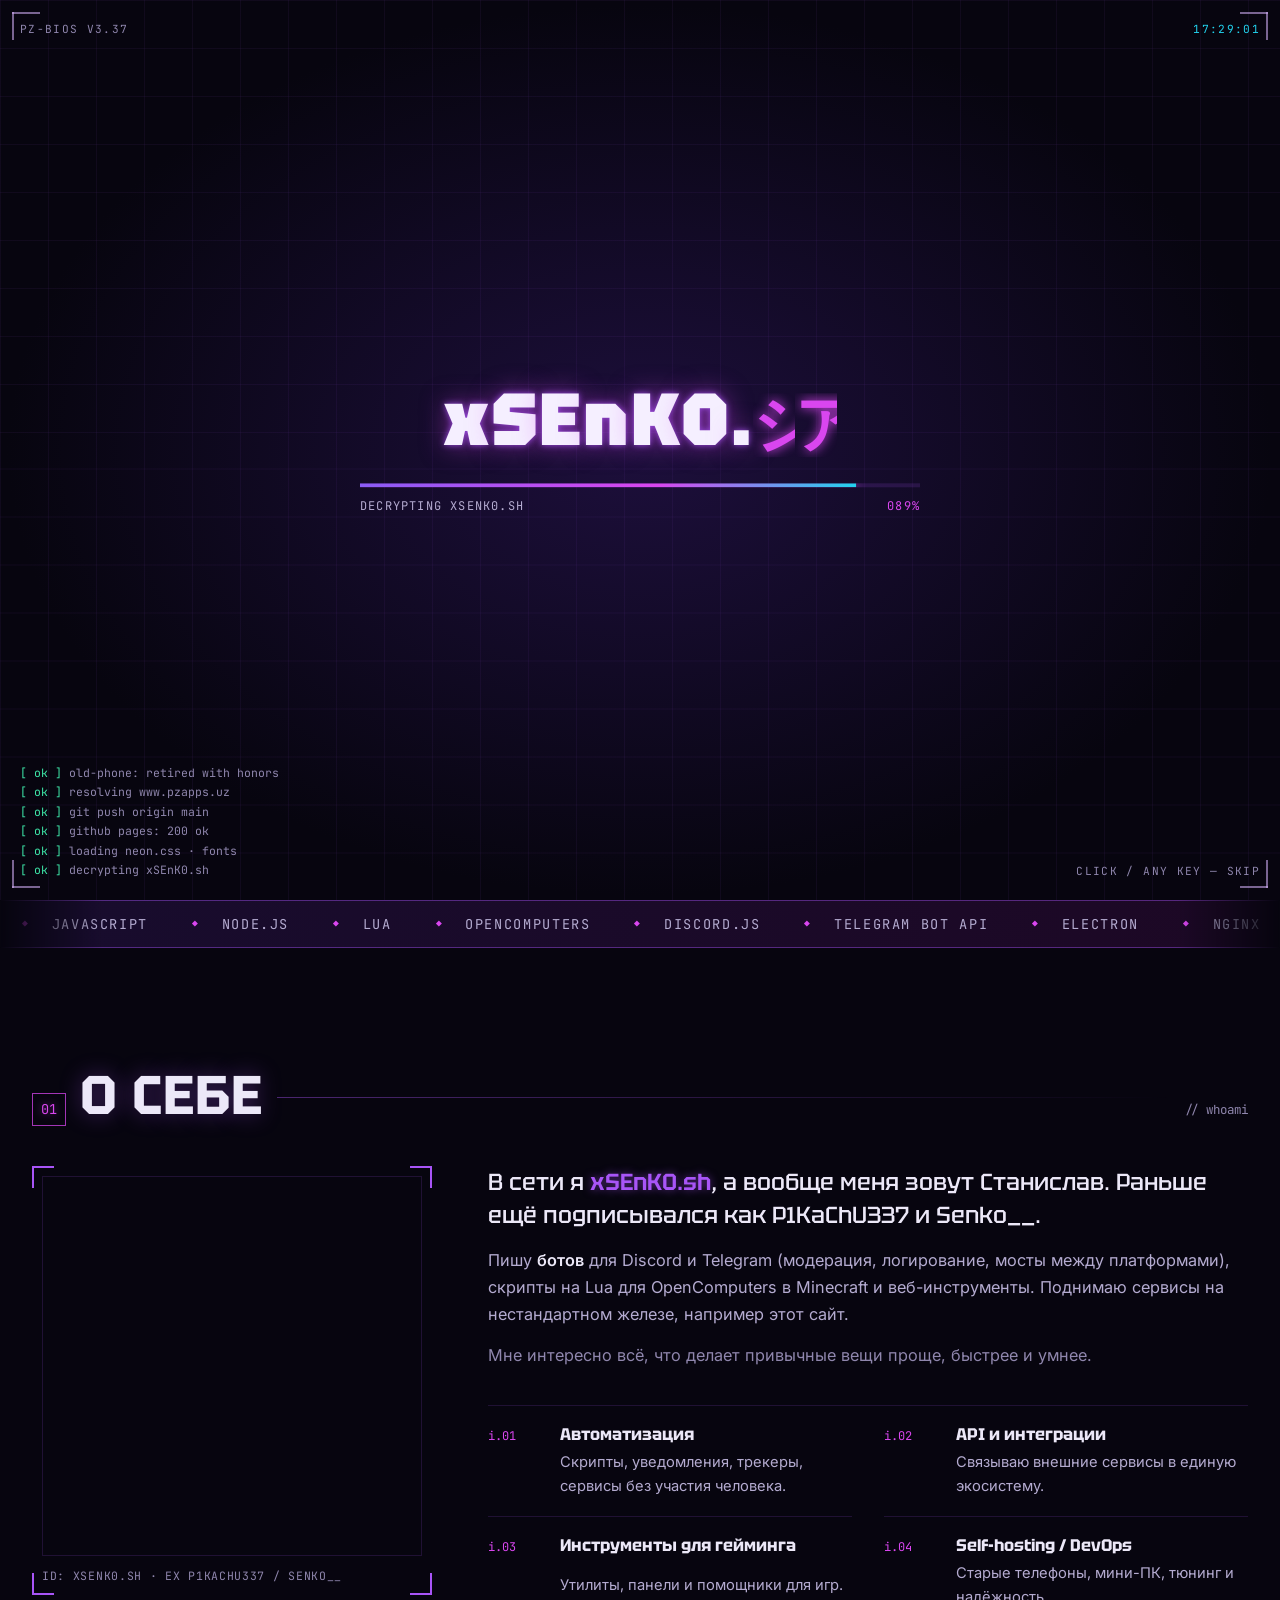
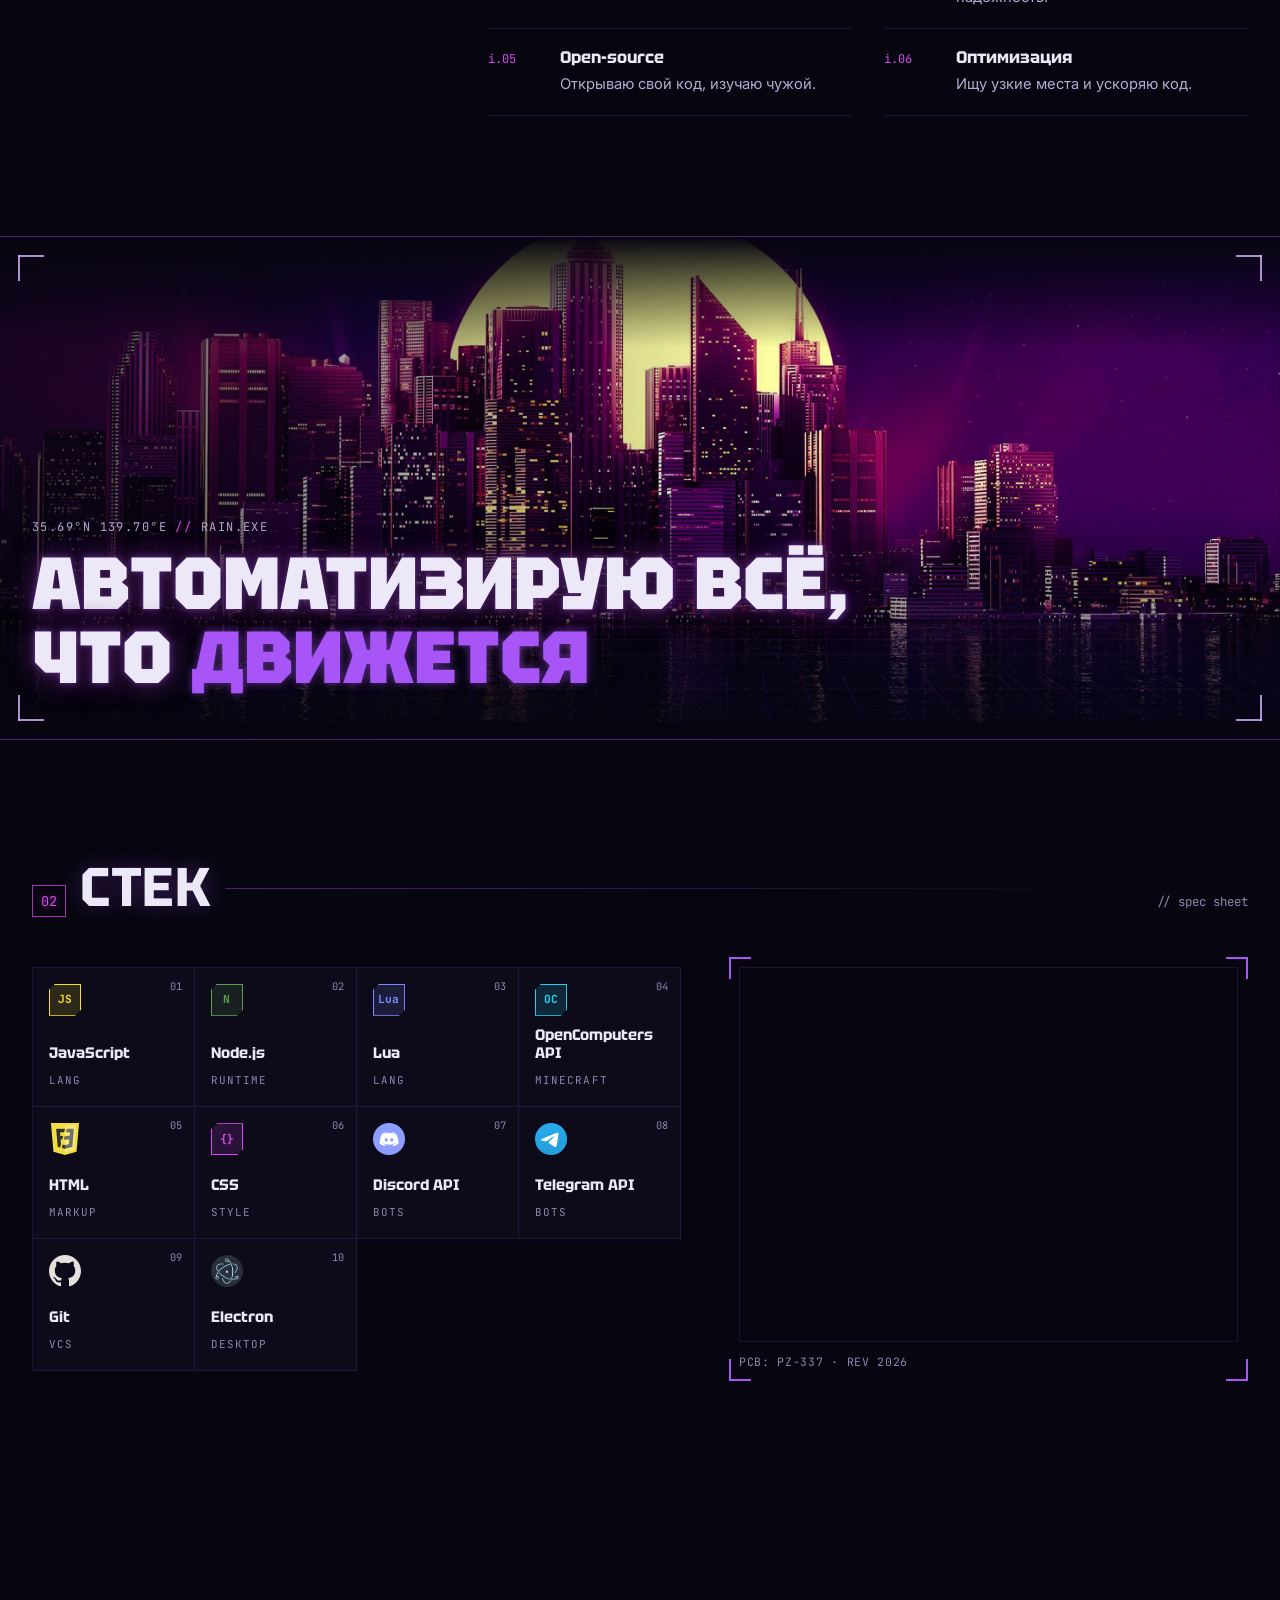
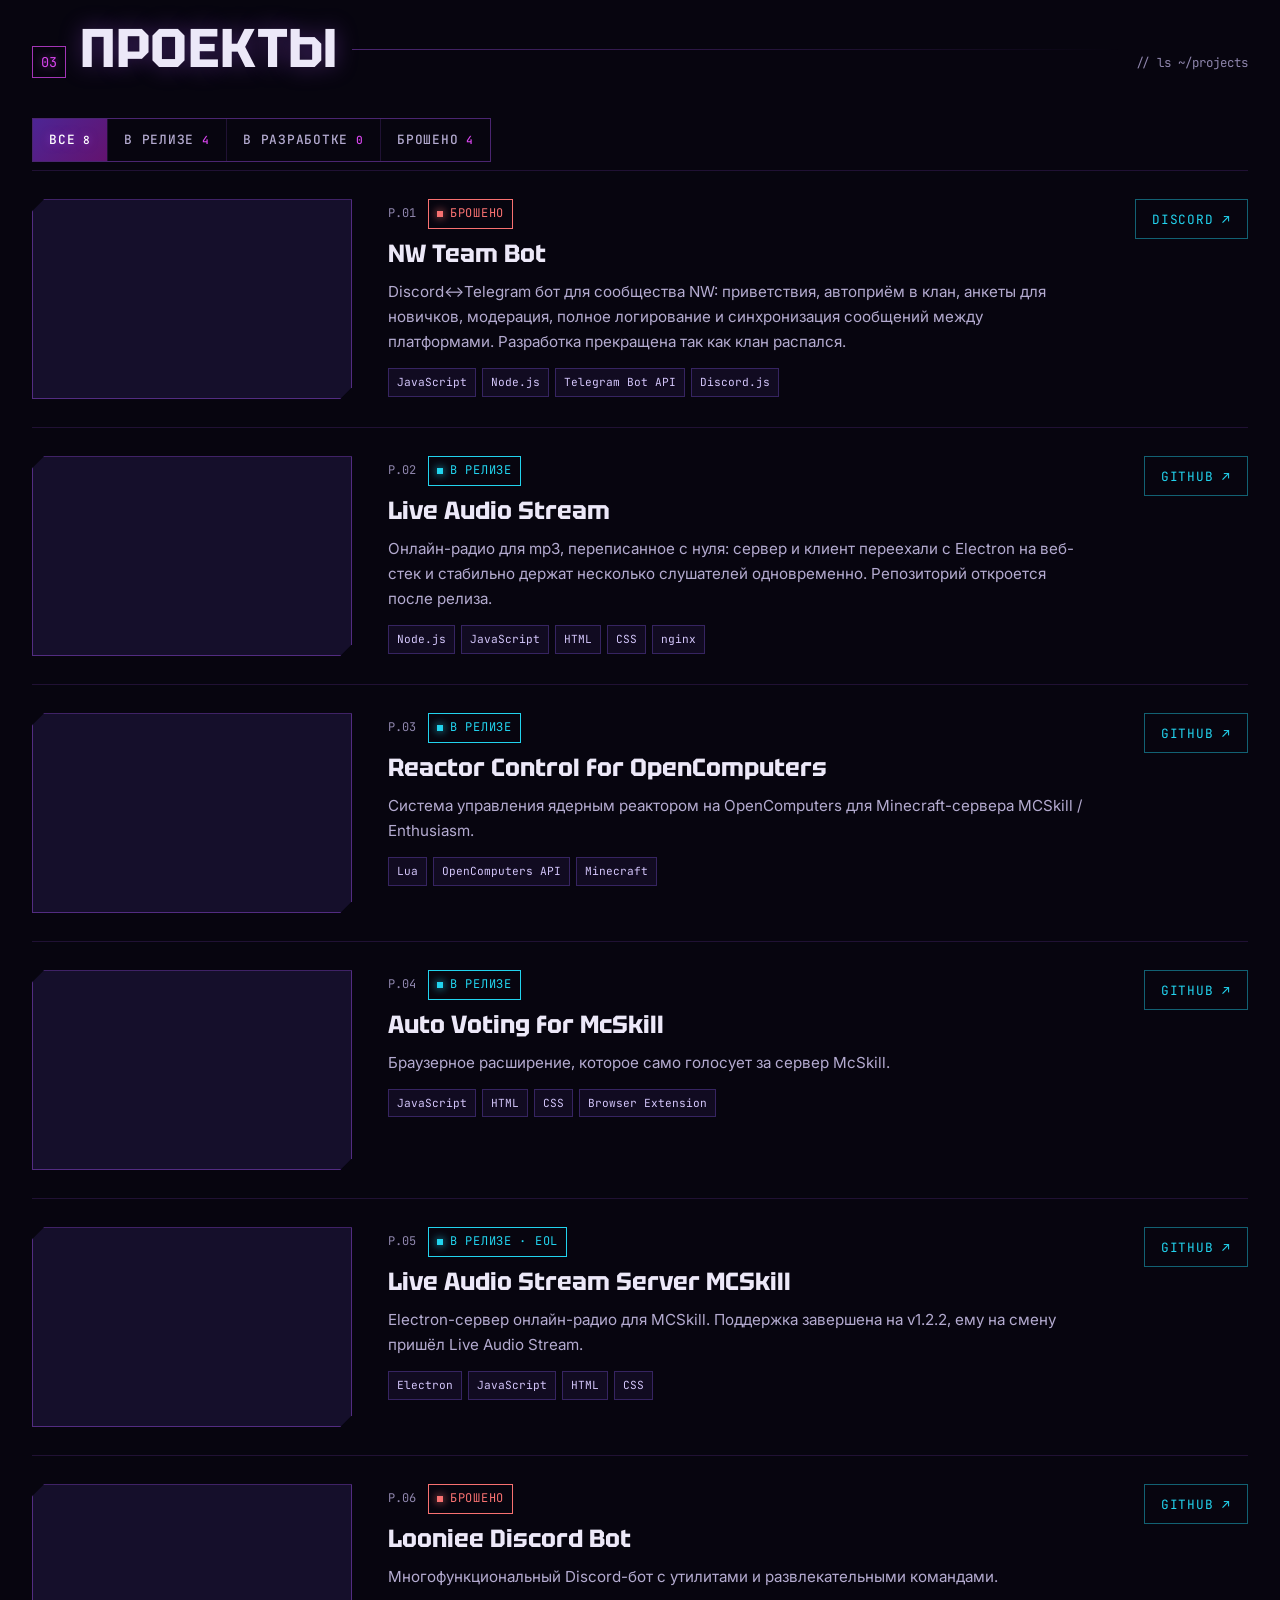
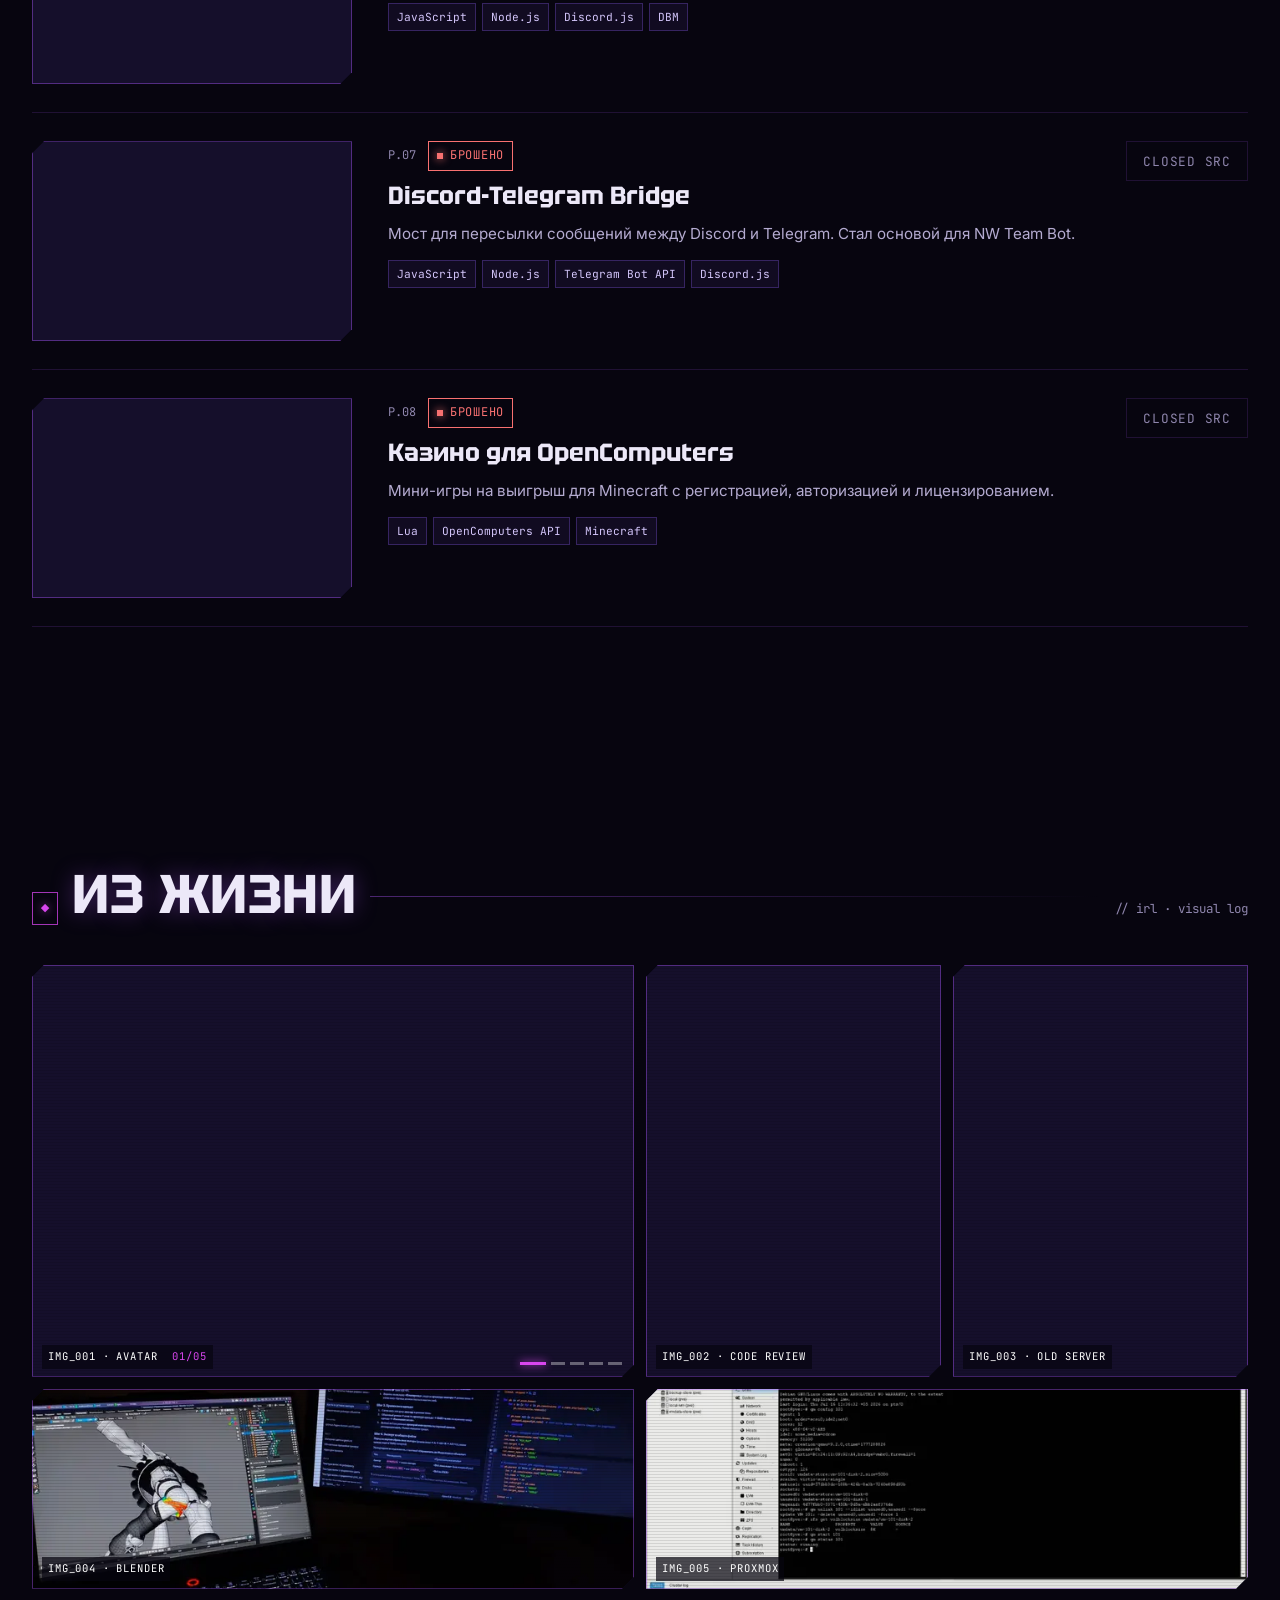
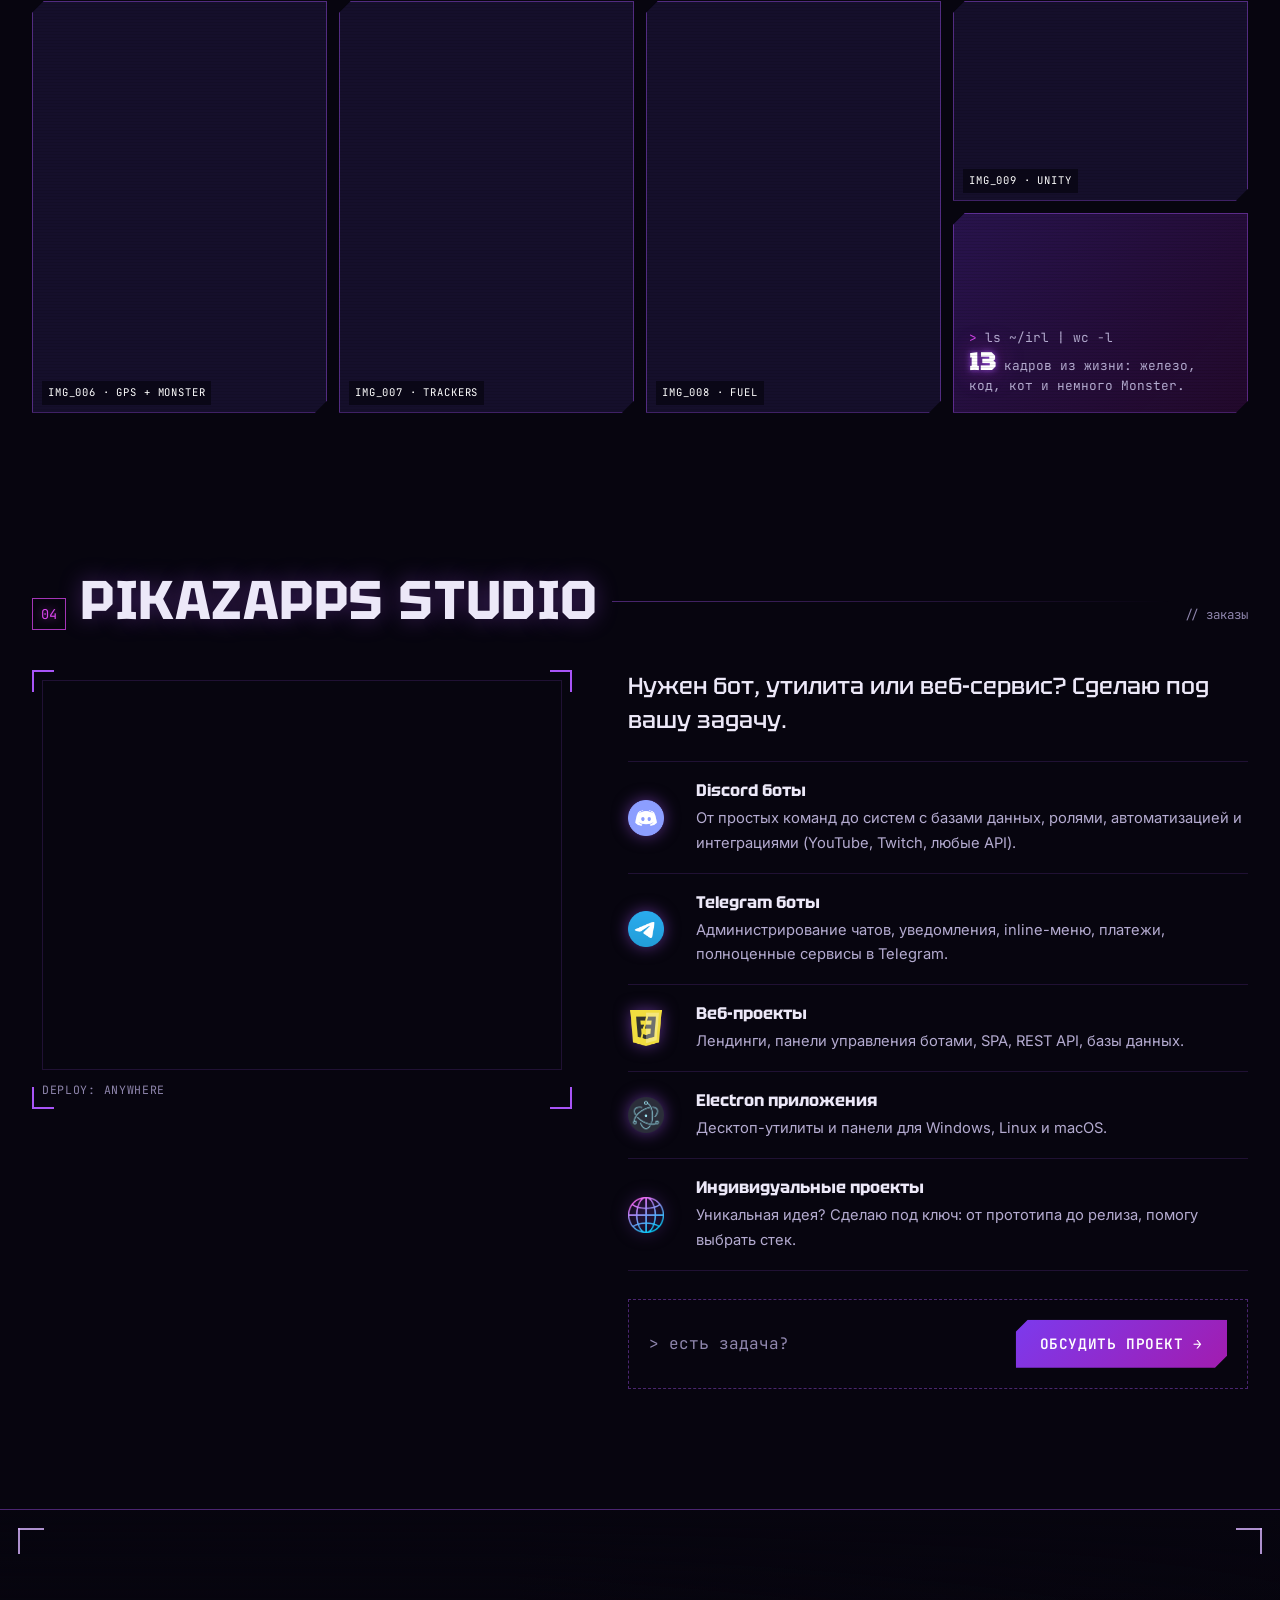
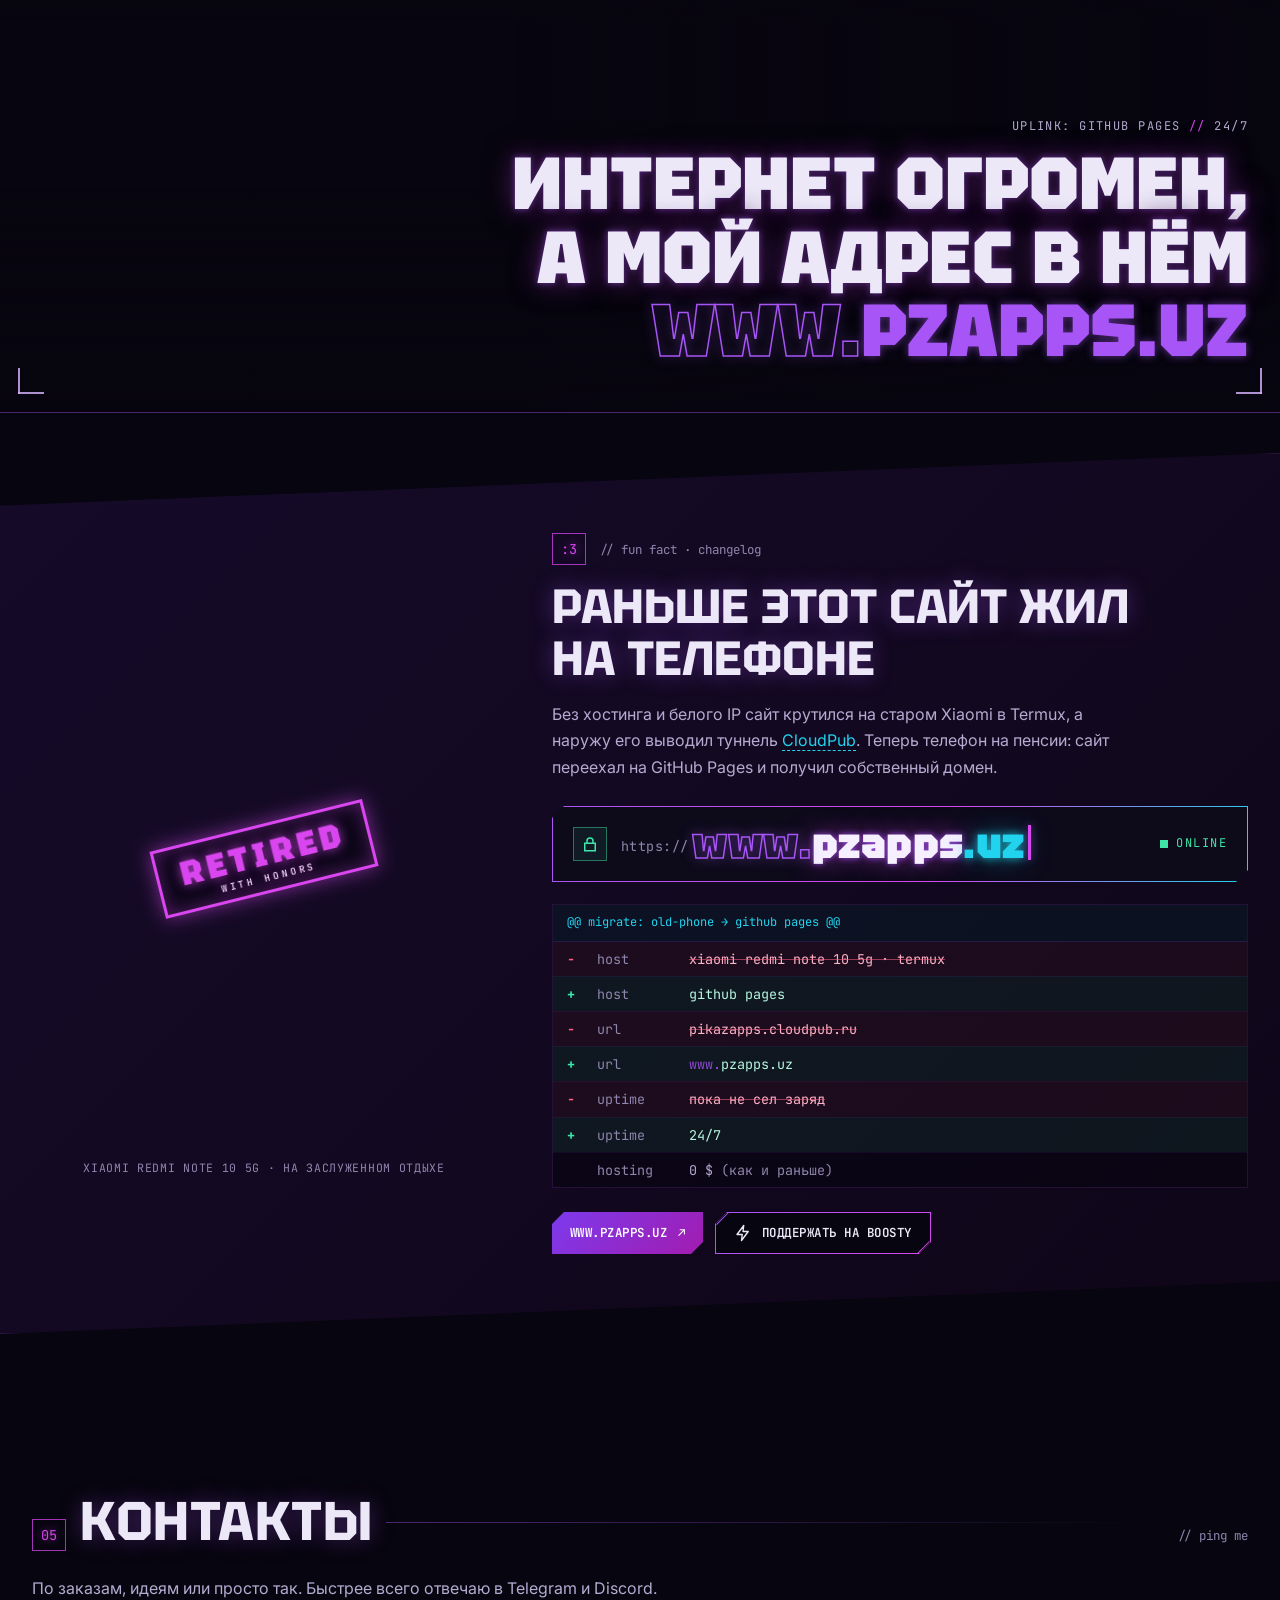
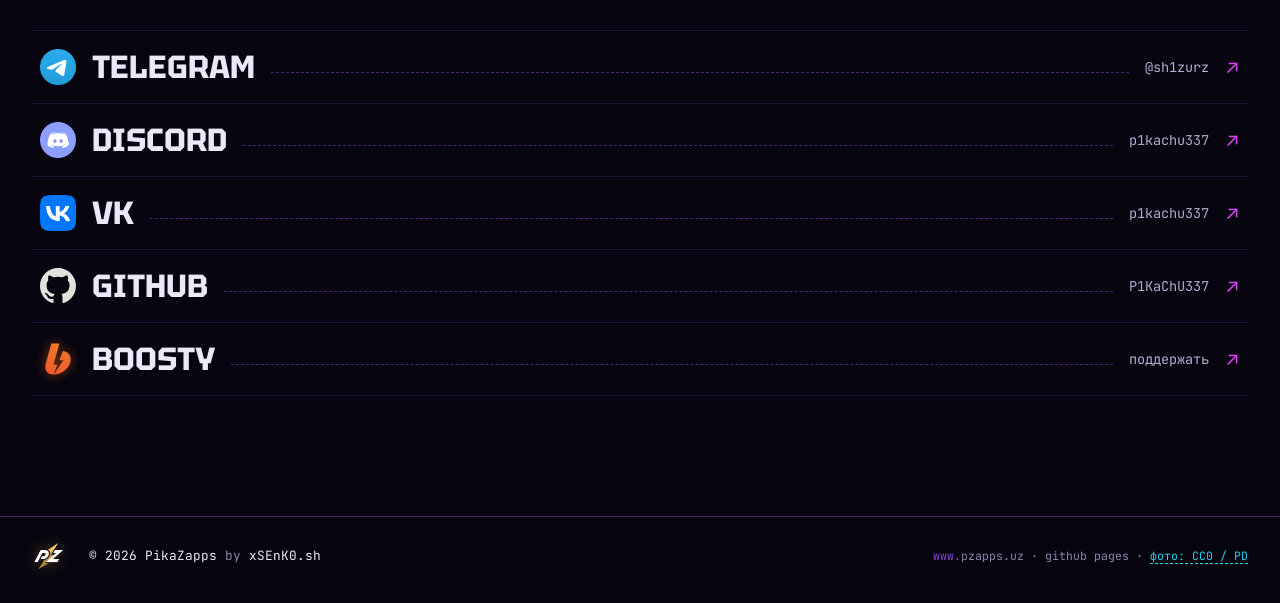
<file: index.html>
<!doctype html>
<html lang="ru">
<head>
  <meta charset="utf-8" />
  <meta name="viewport" content="width=device-width,initial-scale=1" />

  <!-- Verification -->
  <meta name="yandex-verification" content="f57cfcf0f2771763" />
  <meta name="google-site-verification" content="iHpvpGQ1bsPG3cDbY067yKLT4XKXPX8pfP2eyBOkyB8" />

  <!-- SEO -->
  <title>PikaZapps — xSEnK0.sh</title>
  <meta name="description" content="PikaZapps — проекты xSEnK0.sh: Discord и Telegram боты, автоматизация, Minecraft/OpenComputers, веб-инструменты и self-hosting." />
  <meta name="author" content="xSEnK0.sh (ex P1KaChU337 / Senko__)" />
  <meta name="keywords" content="xSEnK0.sh, xSEnK0, PikaZapps, www.pzapps.uz, pzapps.uz, P1KaChU337, Senko__, проекты, Discord бот, Telegram бот, Minecraft, OpenComputers, Node.js, Lua, JavaScript, CloudPub, self-hosting, разработка, портфолио" />
  <meta name="robots" content="index, follow" />
  <meta name="language" content="ru" />
  <meta name="theme-color" content="#8b5cf6" />
  <meta name="color-scheme" content="dark" />

  <!-- Open Graph -->
  <meta property="og:title" content="PikaZapps — проекты xSEnK0.sh" />
  <meta property="og:description" content="Витрина проектов xSEnK0.sh: Discord/Telegram боты, утилиты, Minecraft разработки, веб-инструменты." />
  <meta property="og:image" content="https://www.pzapps.uz/assets/img/hero-960.webp" />
  <meta property="og:type" content="website" />
  <meta property="og:url" content="https://www.pzapps.uz/" />
  <link rel="canonical" href="https://www.pzapps.uz/" />
  <meta property="og:locale" content="ru_RU" />

  <!-- Twitter -->
  <meta name="twitter:card" content="summary_large_image" />
  <meta name="twitter:title" content="PikaZapps — проекты xSEnK0.sh" />
  <meta name="twitter:description" content="Инструменты, боты, Minecraft проекты, Node.js и Lua разработки." />
  <meta name="twitter:image" content="https://www.pzapps.uz/assets/img/hero-960.webp" />

  <!-- Favicon -->
  <link rel="icon" href="assets/favicon.png" type="image/png" />
  <link rel="apple-touch-icon" href="assets/favicon.png" />

  <!-- Fonts: Tektur (заголовки, техно + кириллица), JetBrains Mono (HUD/код), Inter (текст) -->
  <link rel="preconnect" href="https://fonts.googleapis.com" />
  <link rel="preconnect" href="https://fonts.gstatic.com" crossorigin />
  <link rel="stylesheet" href="https://fonts.googleapis.com/css2?family=Inter:wght@400;500;600&family=JetBrains+Mono:wght@400;600;700&family=Tektur:wght@500;700;900&display=swap" />

  <link rel="preload" as="image" href="assets/img/hero.webp" imagesrcset="assets/img/hero-960.webp 960w, assets/img/hero.webp 1920w" imagesizes="100vw" />
  <link rel="stylesheet" href="style.css" />
  <script>
    /* JS включён + решаем, показывать ли заставку загрузки (подробности в main.js) */
    (function () {
      var d = document.documentElement;
      d.classList.add('js');
      if (window.matchMedia && matchMedia('(prefers-reduced-motion: reduce)').matches) return;
      var seen = false;
      try { seen = sessionStorage.getItem('pz-boot') === '1'; } catch (e) {}
      d.classList.add('boot-pending', seen ? 'boot-fast' : 'boot-full');
      // страховка: если main.js не отработал, через 8 с всё равно показываем страницу
      setTimeout(function () { d.classList.remove('boot-pending'); d.classList.add('is-booted'); }, 8000);
    })();
  </script>
</head>
<body>
  <a class="skip-link" href="#main">Перейти к содержимому</a>

  <!-- ===== Заставка «загрузка системы» (управляется из main.js) ===== -->
  <div class="boot" id="boot" aria-hidden="true">
    <div class="boot__half boot__half--top"></div>
    <div class="boot__half boot__half--bottom"></div>
    <div class="boot__seam"></div>
    <div class="boot__ui">
      <span class="boot__corner boot__corner--tl mono">PZ-BIOS v3.37</span>
      <span class="boot__corner boot__corner--tr mono" id="boot-clock">--:--:--</span>
      <div class="boot__center">
        <p class="boot__title" id="boot-title">xSEnK0.sh</p>
        <div class="boot__bar"><i id="boot-fill"></i></div>
        <div class="boot__meta mono"><span id="boot-status">initializing</span><span id="boot-pct">000%</span></div>
      </div>
      <pre class="boot__log mono" id="boot-log"></pre>
      <span class="boot__corner boot__corner--br mono">click / any key — skip</span>
    </div>
  </div>

  <!-- ===== Фоновые слои: matrix-дождь, свечение, сетка; поверх — scanlines/noise ===== -->
  <div class="bg" aria-hidden="true">
    <canvas id="matrix" class="bg__matrix"></canvas>
    <div class="bg__glow bg__glow--1"></div>
    <div class="bg__glow bg__glow--2"></div>
    <div class="bg__grid"></div>
  </div>
  <div class="overlay" aria-hidden="true"></div>

  <!-- ===== HEADER ===== -->
  <header class="header" id="top">
    <div class="container header__inner">
      <a class="header__logo" href="#top" aria-label="PikaZapps — на главную">
        <img src="assets/pikazapps-long-logo.svg" alt="PikaZapps" width="180" height="36" />
      </a>

      <nav class="nav" id="nav" aria-label="Основная навигация">
        <ul class="nav__list">
          <li><a class="nav__link" href="#about"><span class="nav__idx">01</span>О себе</a></li>
          <li><a class="nav__link" href="#skills"><span class="nav__idx">02</span>Стек</a></li>
          <li><a class="nav__link" href="#projects"><span class="nav__idx">03</span>Проекты</a></li>
          <li><a class="nav__link" href="#studio"><span class="nav__idx">04</span>Заказы</a></li>
          <li><a class="nav__link" href="#contacts"><span class="nav__idx">05</span>Контакты</a></li>
        </ul>
      </nav>

      <span class="header__clock mono" aria-hidden="true">SYS <span id="clock">--:--:--</span></span>

      <button class="burger" type="button" aria-label="Открыть меню" aria-expanded="false" aria-controls="nav">
        <span></span><span></span><span></span>
      </button>
    </div>
  </header>

  <main id="main">
    <!-- ===== HERO ===== -->
    <section class="hero" id="hero" aria-labelledby="hero-title">
      <img class="hero__bg" src="assets/img/hero.webp"
           srcset="assets/img/hero-960.webp 960w, assets/img/hero.webp 1920w" sizes="100vw"
           alt="" width="1920" height="1080" fetchpriority="high" decoding="async" />

      <div class="container hero__inner">
        <p class="hero__cmd mono" data-boot style="--i:0"><span class="prompt">~/pikazapps $</span> whoami</p>
        <h1 class="hero__nick" id="hero-title" data-boot="wipe" style="--i:1">
          <span class="glitch" data-text="xSEnK0.sh">xSEnK0<span class="hero__ext">.sh</span></span>
        </h1>
        <p class="hero__role mono" aria-live="off" data-boot style="--i:3">
          <span class="accent">&gt;</span> <span id="role">пишу ботов для Discord и Telegram</span><span class="cursor" aria-hidden="true"></span>
        </p>
        <p class="hero__lead" data-boot style="--i:4">
          Делаю ботов, автоматизацию и self-hosted сервисы. Всё, что убирает рутину
          и склеивает разные платформы в одну систему.
        </p>
        <div class="hero__cta" data-boot style="--i:5">
          <a class="btn btn--primary" href="#projects">Проекты <span aria-hidden="true">→</span></a>
          <a class="btn btn--ghost" href="#contacts">Связаться</a>
        </div>
      </div>

      <!-- HUD-полоса с «показаниями» -->
      <div class="container">
        <dl class="readout mono" data-boot style="--i:6">
          <div class="readout__cell">
            <dt>status</dt>
            <dd><span class="pulse" aria-hidden="true"></span> online</dd>
          </div>
          <div class="readout__cell">
            <dt>host</dt>
            <dd>github pages · <span class="nowrap"><span class="www">www.</span>pzapps.uz</span></dd>
          </div>
          <div class="readout__cell readout__cell--wide">
            <dt>now_building</dt>
            <dd>
              <p style="color:#ff6767; text-shadow: 0 0 8px #e24c4c;">На данный момент активных разработок нет или они секретны <3</p>
            </dd>
          </div>
        </dl>
      </div>
    </section>

    <!-- бегущая строка стека -->
    <div class="ticker" aria-hidden="true">
      <div class="ticker__track mono">
        <span>JavaScript</span><span>Node.js</span><span>Lua</span><span>OpenComputers</span><span>Discord.js</span><span>Telegram Bot API</span><span>Electron</span><span>nginx</span><span>Termux</span><span>Git</span>
        <span>JavaScript</span><span>Node.js</span><span>Lua</span><span>OpenComputers</span><span>Discord.js</span><span>Telegram Bot API</span><span>Electron</span><span>nginx</span><span>Termux</span><span>Git</span>
      </div>
    </div>

    <!-- ===== 01 О СЕБЕ ===== -->
    <section class="section" id="about" aria-labelledby="about-title">
      <div class="container">
        <header class="sec-head reveal">
          <span class="sec-head__idx mono">01</span>
          <h2 class="sec-head__title" id="about-title">О себе</h2>
          <span class="sec-head__line" aria-hidden="true"></span>
          <span class="sec-head__tag mono">// whoami</span>
        </header>

        <div class="about">
          <figure class="about__avatar frame reveal">
            <img src="assets/img/fox.webp" alt="Неоновая low-poly лиса, аватар xSEnK0.sh" width="800" height="800" loading="lazy" decoding="async" />
            <figcaption class="frame__cap mono">id: xSEnK0.sh · ex P1KaChU337 / Senko__</figcaption>
          </figure>

          <div class="about__body">
            <div class="about__text reveal">
              <p class="about__lead">
                В сети я <b class="hl">xSEnK0.sh</b>, а вообще меня зовут Станислав. Раньше ещё подписывался как
                P1KaChU337 и Senko__.
              </p>
              <p>
                Пишу <b>ботов</b> для Discord и Telegram (модерация, логирование, мосты между
                платформами), скрипты на Lua для OpenComputers в Minecraft и веб-инструменты.
                Поднимаю сервисы на нестандартном железе, например этот сайт.
              </p>
              <p class="muted">
                Мне интересно всё, что делает привычные вещи проще, быстрее и умнее.
              </p>
            </div>

            <ol class="rows interests">
              <li class="row reveal"><span class="row__idx mono">i.01</span><h3>Автоматизация</h3><p>Скрипты, уведомления, трекеры, сервисы без участия человека.</p></li>
              <li class="row reveal"><span class="row__idx mono">i.02</span><h3>API и интеграции</h3><p>Связываю внешние сервисы в единую экосистему.</p></li>
              <li class="row reveal"><span class="row__idx mono">i.03</span><h3>Инструменты для гейминга</h3><p>Утилиты, панели и помощники для игр.</p></li>
              <li class="row reveal"><span class="row__idx mono">i.04</span><h3>Self-hosting / DevOps</h3><p>Старые телефоны, мини-ПК, тюнинг и надёжность.</p></li>
              <li class="row reveal"><span class="row__idx mono">i.05</span><h3>Open-source</h3><p>Открываю свой код, изучаю чужой.</p></li>
              <li class="row reveal"><span class="row__idx mono">i.06</span><h3>Оптимизация</h3><p>Ищу узкие места и ускоряю код.</p></li>
            </ol>
          </div>
        </div>
      </div>
    </section>

    <!-- ===== Фото-полоса 1 ===== -->
    <figure class="band" aria-label="Неоновая улица ночью под дождём">
      <img class="band__img" src="assets/img/photos/city3.jpg" alt="" width="1920" height="1080" loading="lazy" decoding="async" />
      <figcaption class="container band__inner">
        <span class="band__meta mono">35.69°N 139.70°E <span class="accent">//</span> rain.exe</span>
        <p class="band__text">автоматизирую всё,<br />что <span class="hl">движется</span></p>
      </figcaption>
    </figure>

    <!-- ===== 02 СТЕК ===== -->
    <section class="section" id="skills" aria-labelledby="skills-title">
      <div class="container">
        <header class="sec-head reveal">
          <span class="sec-head__idx mono">02</span>
          <h2 class="sec-head__title" id="skills-title">Стек</h2>
          <span class="sec-head__line" aria-hidden="true"></span>
          <span class="sec-head__tag mono">// spec sheet</span>
        </header>

        <div class="skills">
          <ul class="matrix reveal">
            <li class="cell"><span class="cell__n mono">01</span><span class="badge" style="--c:#f7df1e">JS</span><b>JavaScript</b><small class="mono">lang</small></li>
            <li class="cell"><span class="cell__n mono">02</span><span class="badge" style="--c:#5fa04e">N</span><b>Node.js</b><small class="mono">runtime</small></li>
            <li class="cell"><span class="cell__n mono">03</span><span class="badge" style="--c:#7c8cff">Lua</span><b>Lua</b><small class="mono">lang</small></li>
            <li class="cell"><span class="cell__n mono">04</span><span class="badge" style="--c:#22d3ee">OC</span><b>OpenComputers API</b><small class="mono">minecraft</small></li>
            <li class="cell"><span class="cell__n mono">05</span><img src="assets/frontend-logo.png" alt="" width="32" height="32" loading="lazy" /><b>HTML</b><small class="mono">markup</small></li>
            <li class="cell"><span class="cell__n mono">06</span><span class="badge" style="--c:#d946ef">{}</span><b>CSS</b><small class="mono">style</small></li>
            <li class="cell"><span class="cell__n mono">07</span><img src="assets/discord-logo.png" alt="" width="32" height="32" loading="lazy" /><b>Discord API</b><small class="mono">bots</small></li>
            <li class="cell"><span class="cell__n mono">08</span><img src="assets/telegram-logo.png" alt="" width="32" height="32" loading="lazy" /><b>Telegram API</b><small class="mono">bots</small></li>
            <li class="cell"><span class="cell__n mono">09</span><img class="invert" src="assets/github-logo.svg" alt="" width="32" height="32" loading="lazy" /><b>Git</b><small class="mono">vcs</small></li>
            <li class="cell"><span class="cell__n mono">10</span><img src="assets/electron-logo.png" alt="" width="32" height="32" loading="lazy" /><b>Electron</b><small class="mono">desktop</small></li>
          </ul>

          <figure class="skills__art frame reveal">
            <img src="assets/img/stack.png" alt="Неоновая печатная плата с чипом xS" width="1200" height="900" loading="lazy" decoding="async" />
            <figcaption class="frame__cap mono">pcb: PZ-337 · rev 2026</figcaption>
          </figure>
        </div>
      </div>
    </section>

    <!-- ===== 03 ПРОЕКТЫ ===== -->
    <section class="section" id="projects" aria-labelledby="projects-title">
      <div class="container">
        <header class="sec-head reveal">
          <span class="sec-head__idx mono">03</span>
          <h2 class="sec-head__title" id="projects-title">Проекты</h2>
          <span class="sec-head__line" aria-hidden="true"></span>
          <span class="sec-head__tag mono">// ls ~/projects</span>
        </header>

        <div class="filter mono reveal" role="group" aria-label="Фильтр проектов по статусу">
          <button class="filter__btn is-active" type="button" data-filter="all" aria-pressed="true">все <span class="filter__count"></span></button>
          <button class="filter__btn" type="button" data-filter="release" aria-pressed="false">в релизе <span class="filter__count"></span></button>
          <button class="filter__btn" type="button" data-filter="dev" aria-pressed="false">в разработке <span class="filter__count"></span></button>
          <button class="filter__btn" type="button" data-filter="dropped" aria-pressed="false">брошено <span class="filter__count"></span></button>
        </div>

        <ul class="projects">
          <li class="proj reveal" data-status="dropped" id="project-nw">
            <figure class="proj__cover"><img src="assets/img/teamnw.png" alt="Обложка NW Team Bot: щит NW и сообщения на орбите" width="960" height="600" loading="lazy" decoding="async" /></figure>
            <div class="proj__body">
              <p class="proj__meta mono"><span class="proj__idx">P.01</span><span class="status status--dropped">брошено</span></p>
              <h3 class="proj__title">NW Team Bot</h3>
              <p class="proj__desc">Discord↔Telegram бот для сообщества NW: приветствия, автоприём в клан, анкеты для новичков, модерация, полное логирование и синхронизация сообщений между платформами. Разработка прекращена так как клан распался.</p>
              <ul class="tags mono"><li>JavaScript</li><li>Node.js</li><li>Telegram Bot API</li><li>Discord.js</li></ul>
            </div>
            <a class="proj__link mono" href="https://discord.gg/xSc6YKPMWx" target="_blank" rel="noopener">discord ↗</a>
          </li>

          <li class="proj reveal" data-status="release" id="project-las">
            <figure class="proj__cover"><img src="assets/img/lass.jpg" alt="Обложка Live Audio Stream: аудиоспектр и табло ON AIR" width="960" height="600" loading="lazy" decoding="async" style="height:190%;"/></figure>
            <div class="proj__body">
              <p class="proj__meta mono"><span class="proj__idx">P.02</span><span class="status status--release">в релизе</span></p>
              <h3 class="proj__title">Live Audio Stream</h3>
              <p class="proj__desc">Онлайн-радио для mp3, переписанное с нуля: сервер и клиент переехали с Electron на веб-стек и стабильно держат несколько слушателей одновременно. Репозиторий откроется после релиза.</p>
              <ul class="tags mono"><li>Node.js</li><li>JavaScript</li><li>HTML</li><li>CSS</li><li>nginx</li></ul>
            </div>
            <a class="proj__link mono" href="https://github.com/P1KaChU337/Live-Audio-Stream" target="_blank" rel="noopener">github ↗</a>
          </li>

          <li class="proj reveal" data-status="release">
            <figure class="proj__cover"><img src="assets/img/reactor.png" alt="Обложка Reactor Control: активная зона реактора и датчик" width="960" height="600" loading="lazy" decoding="async" /></figure>
            <div class="proj__body">
              <p class="proj__meta mono"><span class="proj__idx">P.03</span><span class="status status--release">в релизе</span></p>
              <h3 class="proj__title">Reactor Control for OpenComputers</h3>
              <p class="proj__desc">Система управления ядерным реактором на OpenComputers для Minecraft-сервера MCSkill / Enthusiasm.</p>
              <ul class="tags mono"><li>Lua</li><li>OpenComputers API</li><li>Minecraft</li></ul>
            </div>
            <a class="proj__link mono" href="https://github.com/P1KaChU337/Reactor-Control-for-OpenComputers" target="_blank" rel="noopener">github ↗</a>
          </li>

          <li class="proj reveal" data-status="release">
            <figure class="proj__cover"><img src="assets/img/autovote.webp" alt="Обложка Auto Voting: сетка отмеченных голосов и курсор" width="960" height="600" loading="lazy" decoding="async" /></figure>
            <div class="proj__body">
              <p class="proj__meta mono"><span class="proj__idx">P.04</span><span class="status status--release">в релизе</span></p>
              <h3 class="proj__title">Auto Voting for McSkill</h3>
              <p class="proj__desc">Браузерное расширение, которое само голосует за сервер McSkill.</p>
              <ul class="tags mono"><li>JavaScript</li><li>HTML</li><li>CSS</li><li>Browser Extension</li></ul>
            </div>
            <a class="proj__link mono" href="https://github.com/P1KaChU337/Auto-Voting-for-McSkill-by-P1KaChU337" target="_blank" rel="noopener">github ↗</a>
          </li>

          <li class="proj reveal" data-status="release">
            <figure class="proj__cover"><img src="assets/img/lasserver.webp" alt="Обложка Live Audio Stream Server: атом Electron и звуковая волна" width="960" height="600" loading="lazy" decoding="async" /></figure>
            <div class="proj__body">
              <p class="proj__meta mono"><span class="proj__idx">P.05</span><span class="status status--release">в релизе · eol</span></p>
              <h3 class="proj__title">Live Audio Stream Server MCSkill</h3>
              <p class="proj__desc">Electron-сервер онлайн-радио для MCSkill. Поддержка завершена на v1.2.2, ему на смену пришёл Live Audio Stream.</p>
              <ul class="tags mono"><li>Electron</li><li>JavaScript</li><li>HTML</li><li>CSS</li></ul>
            </div>
            <a class="proj__link mono" href="https://github.com/P1KaChU337/Live-Audio-Stream-Server-MCSkill" target="_blank" rel="noopener">github ↗</a>
          </li>

          <li class="proj reveal" data-status="dropped">
            <figure class="proj__cover"><img src="assets/img/looniee.webp" alt="Обложка Looniee: неоновый полумесяц и команды бота" width="960" height="600" loading="lazy" decoding="async" /></figure>
            <div class="proj__body">
              <p class="proj__meta mono"><span class="proj__idx">P.06</span><span class="status status--dropped">брошено</span></p>
              <h3 class="proj__title">Looniee Discord Bot</h3>
              <p class="proj__desc">Многофункциональный Discord-бот с утилитами и развлекательными командами.</p>
              <ul class="tags mono"><li>JavaScript</li><li>Node.js</li><li>Discord.js</li><li>DBM</li></ul>
            </div>
            <a class="proj__link mono" href="https://github.com/P1KaChU337/Looniee" target="_blank" rel="noopener">github ↗</a>
          </li>

          <li class="proj reveal" data-status="dropped">
            <figure class="proj__cover"><img src="assets/img/bridge.webp" alt="Обложка Discord-Telegram Bridge: мост между узлами DC и TG" width="960" height="600" loading="lazy" decoding="async" /></figure>
            <div class="proj__body">
              <p class="proj__meta mono"><span class="proj__idx">P.07</span><span class="status status--dropped">брошено</span></p>
              <h3 class="proj__title">Discord-Telegram Bridge</h3>
              <p class="proj__desc">Мост для пересылки сообщений между Discord и Telegram. Стал основой для NW Team Bot.</p>
              <ul class="tags mono"><li>JavaScript</li><li>Node.js</li><li>Telegram Bot API</li><li>Discord.js</li></ul>
            </div>
            <span class="proj__link proj__link--off mono">closed src</span>
          </li>

          <li class="proj reveal" data-status="dropped">
            <figure class="proj__cover"><img src="assets/img/casik.png" alt="Обложка казино для OpenComputers: барабаны 777 и игральная кость" width="960" height="600" loading="lazy" decoding="async" /></figure>
            <div class="proj__body">
              <p class="proj__meta mono"><span class="proj__idx">P.08</span><span class="status status--dropped">брошено</span></p>
              <h3 class="proj__title">Казино для OpenComputers</h3>
              <p class="proj__desc">Мини-игры на выигрыш для Minecraft с регистрацией, авторизацией и лицензированием.</p>
              <ul class="tags mono"><li>Lua</li><li>OpenComputers API</li><li>Minecraft</li></ul>
            </div>
            <span class="proj__link proj__link--off mono">closed src</span>
          </li>
        </ul>
        <p class="projects__empty muted mono" hidden>// пусто</p>
      </div>
    </section>

    <!-- ===== ИЗ ЖИЗНИ (галерея реальных фото, просмотр — lightbox в main.js) ===== -->
    <section class="section section--tight" id="log" aria-labelledby="log-title">
      <div class="container">
        <header class="sec-head reveal">
          <span class="sec-head__idx mono">◆</span>
          <h2 class="sec-head__title" id="log-title">Из жизни</h2>
          <span class="sec-head__line" aria-hidden="true"></span>
          <span class="sec-head__tag mono">// irl · visual log</span>
        </header>
        <ul class="bento bento--life">
          <li class="tile tile--w tile--h tile--slides reveal">
            <!-- слайд-шоу аватара: кадры сменяются сами, клик открывает просмотр на текущем кадре -->
            <a class="tile__link" href="assets/img/life/avatar-1.webp" data-slides aria-label="Открыть фото аватара xSEnK0 в VRChat (5 кадров)">
              <img class="tile__slide is-active" src="assets/img/life/avatar-1-thumb.webp" data-full="assets/img/life/avatar-1.webp" data-caption="xSEnK0 на закате: peace!" alt="Аватар-лиса с жестом «peace» на фоне розового закатного неба" width="1920" height="1080" style="object-position:50% 30%" loading="lazy" decoding="async" />
              <img class="tile__slide" src="assets/img/life/avatar-2-thumb.webp" data-full="assets/img/life/avatar-2.webp" data-caption="Звёздный режим: жёлтый фон, двойной peace." alt="Аватар-лиса с закрытыми глазами и жестом «peace» на ярко-жёлтом фоне со звёздами" width="1920" height="1080" style="object-position:50% 35%" loading="lazy" decoding="async" />
              <img class="tile__slide" src="assets/img/life/avatar-3-thumb.webp" data-full="assets/img/life/avatar-3.webp" data-caption="Селфи из VRChat, рука тянется прямо в объектив." alt="Аватар-лиса тянется к камере, делая селфи" width="1920" height="1080" style="object-position:60% 30%" loading="lazy" decoding="async" />
              <img class="tile__slide" src="assets/img/life/avatar-4-thumb.webp" data-full="assets/img/life/avatar-4.webp" data-caption="Тсс… это секрет." alt="Аватар-лиса прикладывает палец к губам, на фоне иероглиф" width="1920" height="1080" style="object-position:55% 30%" loading="lazy" decoding="async" />
              <img class="tile__slide" src="assets/img/life/avatar-5-thumb.webp" data-full="assets/img/life/avatar-5.webp" data-caption="Meow~ В полный рост: мико-наряд, колокольчик и хвост." alt="Аватар-лиса в полный рост, руки-лапки и надпись Meow~ на жёлтом фоне" width="512" height="1024" style="object-position:50% 12%" loading="lazy" decoding="async" />
              <span class="tile__cap mono">IMG_001 · avatar <span class="tile__count">01/05</span></span>
              <span class="tile__dots" aria-hidden="true"><i></i><i></i><i></i><i></i><i></i></span>
              <span class="tile__zoom" aria-hidden="true">⤢</span>
            </a>
          </li>
          <li class="tile tile--h reveal">
            <a class="tile__link" href="assets/img/life/cat.webp" data-full="assets/img/life/cat.webp" data-caption="Главный ревьюер проекта. Пропускает только код с вкусняшками." aria-label="Открыть фото: Чёрно-белый кот сидит на столе рядом с ноутбуком">
              <img src="assets/img/life/cat-thumb.webp" alt="Чёрно-белый кот сидит на столе рядом с ноутбуком" width="1500" height="2000" loading="lazy" decoding="async" />
              <span class="tile__cap mono">IMG_002 · code review</span>
              <span class="tile__zoom" aria-hidden="true">⤢</span>
            </a>
          </li>
          <li class="tile tile--h reveal">
            <a class="tile__link" href="assets/img/life/phone-guts.webp" data-full="assets/img/life/phone-guts.webp" data-caption="Тот самый телефон-сервер: без аккумулятора, на самодельной обманке вместо АКБ." aria-label="Открыть фото: Разобранный смартфон без аккумулятора, вместо АКБ самодельная обманка на проводах">
              <img src="assets/img/life/phone-guts-thumb.webp" alt="Разобранный смартфон без аккумулятора, вместо АКБ самодельная обманка на проводах" width="1500" height="2000" loading="lazy" decoding="async" />
              <span class="tile__cap mono">IMG_003 · old server</span>
              <span class="tile__zoom" aria-hidden="true">⤢</span>
            </a>
          </li>
          <li class="tile tile--w reveal">
            <a class="tile__link" href="assets/img/life/blender.webp" data-full="assets/img/life/blender.webp" data-caption="Blender: примеряю одежду на аватар, на втором мониторе Python-скрипт для привязки костей." aria-label="Открыть фото: Ноутбук с открытым Blender: примерка одежды на 3D-аватар, рядом монитор со скриптом">
              <img src="assets/img/life/blender-thumb.webp" alt="Ноутбук с открытым Blender: примерка одежды на 3D-аватар, рядом монитор со скриптом" width="2000" height="1500" loading="lazy" decoding="async" />
              <span class="tile__cap mono">IMG_004 · blender</span>
              <span class="tile__zoom" aria-hidden="true">⤢</span>
            </a>
          </li>
          <li class="tile tile--w reveal">
            <a class="tile__link" href="assets/img/life/proxmox.webp" data-full="assets/img/life/proxmox.webp" data-caption="Proxmox: восстановил VM и поднял её обратно, status: running." aria-label="Открыть фото: Консоль Proxmox VE: восстановление и запуск виртуальной машины">
              <img src="assets/img/life/proxmox-thumb.webp" alt="Консоль Proxmox VE: восстановление и запуск виртуальной машины" width="1280" height="637" loading="lazy" decoding="async" />
              <span class="tile__cap mono">IMG_005 · proxmox</span>
              <span class="tile__zoom" aria-hidden="true">⤢</span>
            </a>
          </li>
          <li class="tile tile--h reveal">
            <a class="tile__link" href="assets/img/life/glonass.webp" data-full="assets/img/life/glonass.webp" data-caption="Настраиваю систему мониторинга GPS-трекеров. Топливо: Monster Ultra." aria-label="Открыть фото: Банка Monster Ultra на фоне ноутбука с системой мониторинга GPS-трекеров">
              <img src="assets/img/life/glonass-thumb.webp" alt="Банка Monster Ultra на фоне ноутбука с системой мониторинга GPS-трекеров" width="1500" height="2000" loading="lazy" decoding="async" />
              <span class="tile__cap mono">IMG_006 · gps + monster</span>
              <span class="tile__zoom" aria-hidden="true">⤢</span>
            </a>
          </li>
          <li class="tile tile--h reveal">
            <a class="tile__link" href="assets/img/life/trackers.webp" data-full="assets/img/life/trackers.webp" data-caption="Мои трекеры на LSM6DSR: платы в корпусах, зарядная станция, 3D-печатные крепления и ремни." aria-label="Открыть фото: Самосборные трекеры на LSM6DSR, зарядная станция, 3D-печатные крепления и ремни">
              <img src="assets/img/life/trackers-thumb.webp" alt="Самосборные трекеры на LSM6DSR, зарядная станция, 3D-печатные крепления и ремни" width="1125" height="1500" loading="lazy" decoding="async" />
              <span class="tile__cap mono">IMG_007 · trackers</span>
              <span class="tile__zoom" aria-hidden="true">⤢</span>
            </a>
          </li>
          <li class="tile tile--h reveal">
            <a class="tile__link" href="assets/img/life/monsters.webp" data-full="assets/img/life/monsters.webp" data-caption="Велосипед и два Monster: заправка перед следующим коммитом." aria-label="Открыть фото: Две банки Monster в руке на фоне руля велосипеда">
              <img src="assets/img/life/monsters-thumb.webp" alt="Две банки Monster в руке на фоне руля велосипеда" width="1500" height="2000" loading="lazy" decoding="async" />
              <span class="tile__cap mono">IMG_008 · fuel</span>
              <span class="tile__zoom" aria-hidden="true">⤢</span>
            </a>
          </li>
          <li class="tile  reveal">
            <a class="tile__link" href="assets/img/life/unity-upload.webp" data-full="assets/img/life/unity-upload.webp" data-caption="Unity + VRChat SDK: Upload Failed, 541 MB при лимите 500 MB. Аватар оказался слишком хорош." aria-label="Открыть фото: Unity с окном VRChat SDK и ошибкой загрузки аватара">
              <img src="assets/img/life/unity-upload-thumb.webp" alt="Unity с окном VRChat SDK и ошибкой загрузки аватара" width="1280" height="800" loading="lazy" decoding="async" />
              <span class="tile__cap mono">IMG_009 · unity</span>
              <span class="tile__zoom" aria-hidden="true">⤢</span>
            </a>
          </li>
          <li class="tile tile--note reveal">
            <p class="mono"><span class="accent">&gt;</span> ls ~/irl | wc -l<br /><b>13</b> кадров из жизни: железо, код, кот и немного Monster.</p>
          </li>
        </ul>
      </div>
    </section>

    <!-- просмотр фото на весь экран -->
    <div class="lightbox" id="lightbox" role="dialog" aria-modal="true" aria-label="Просмотр фото" hidden>
      <figure class="lightbox__frame">
        <img class="lightbox__img" alt="" />
        <figcaption class="lightbox__cap">
          <span class="lightbox__count mono"></span>
          <span class="lightbox__text"></span>
        </figcaption>
      </figure>
      <button class="lightbox__btn lightbox__btn--prev" type="button" aria-label="Предыдущее фото">‹</button>
      <button class="lightbox__btn lightbox__btn--next" type="button" aria-label="Следующее фото">›</button>
      <button class="lightbox__btn lightbox__btn--close" type="button" aria-label="Закрыть">✕</button>
    </div>

    <!-- ===== 04 PIKAZAPPS STUDIO ===== -->
    <section class="section" id="studio" aria-labelledby="studio-title">
      <div class="container">
        <header class="sec-head reveal">
          <span class="sec-head__idx mono">04</span>
          <h2 class="sec-head__title" id="studio-title">PikaZapps Studio</h2>
          <span class="sec-head__line" aria-hidden="true"></span>
          <span class="sec-head__tag mono">// заказы</span>
        </header>

        <div class="studio">
          <figure class="studio__art frame reveal">
            <img src="assets/img/globe.webp" alt="Неоновый каркасный глобус с сетевыми связями" width="1200" height="900" loading="lazy" decoding="async" />
            <figcaption class="frame__cap mono">deploy: anywhere</figcaption>
          </figure>

          <div>
            <p class="studio__lead reveal">Нужен бот, утилита или веб-сервис? Сделаю под вашу задачу.</p>
            <ol class="rows services">
              <li class="row row--icon reveal"><img src="assets/discord-logo.png" alt="" width="36" height="36" loading="lazy" /><h3>Discord боты</h3><p>От простых команд до систем с базами данных, ролями, автоматизацией и интеграциями (YouTube, Twitch, любые API).</p></li>
              <li class="row row--icon reveal"><img src="assets/telegram-logo.png" alt="" width="36" height="36" loading="lazy" /><h3>Telegram боты</h3><p>Администрирование чатов, уведомления, inline-меню, платежи, полноценные сервисы в Telegram.</p></li>
              <li class="row row--icon reveal"><img src="assets/frontend-logo.png" alt="" width="36" height="36" loading="lazy" /><h3>Веб-проекты</h3><p>Лендинги, панели управления ботами, SPA, REST API, базы данных.</p></li>
              <li class="row row--icon reveal"><img src="assets/electron-logo.png" alt="" width="36" height="36" loading="lazy" /><h3>Electron приложения</h3><p>Десктоп-утилиты и панели для Windows, Linux и macOS.</p></li>
              <li class="row row--icon reveal"><img src="assets/custom-logo.png" alt="" width="36" height="36" loading="lazy" /><h3>Индивидуальные проекты</h3><p>Уникальная идея? Сделаю под ключ: от прототипа до релиза, помогу выбрать стек.</p></li>
            </ol>
            <div class="studio__cta reveal">
              <span class="mono muted">&gt; есть задача?</span>
              <a class="btn btn--primary" href="#contacts">Обсудить проект <span aria-hidden="true">→</span></a>
            </div>
          </div>
        </div>
      </div>
    </section>

    <!-- ===== Фото-полоса 2 ===== -->
    <figure class="band band--right" aria-label="Ночной город с высоты">
      <img class="band__img" src="assets/img/photos/ity.jpg" alt="" width="1024" height="669" loading="lazy" decoding="async" />
      <figcaption class="container band__inner">
        <span class="band__meta mono">uplink: github pages <span class="accent">//</span> 24/7</span>
        <p class="band__text">интернет огромен,<br />а мой адрес в нём <span class="hl nowrap"><span class="www">www.</span>pzapps.uz</span></p>
      </figcaption>
    </figure>

    <!-- ===== FUN FACT: переезд с телефона на GitHub Pages + домен ===== -->
    <section class="section section--fact" id="fact" aria-labelledby="fact-title">
      <div class="container fact">
        <figure class="fact__art fact__art--retired reveal">
          <img src="assets/img/phone.webp" alt="Старый смартфон с треснувшим экраном, на котором раньше работал сайт" width="900" height="1100" loading="lazy" decoding="async" />
          <span class="stamp mono" aria-hidden="true">retired<small>with honors</small></span>
          <figcaption class="frame__cap mono">xiaomi redmi note 10 5g · на заслуженном отдыхе</figcaption>
        </figure>

        <div class="fact__body">
          <header class="sec-head sec-head--plain reveal">
            <span class="sec-head__idx mono">:3</span>
            <span class="sec-head__tag mono">// fun fact · changelog</span>
          </header>
          <h2 class="fact__title reveal" id="fact-title">Раньше этот сайт жил на&nbsp;телефоне</h2>
          <p class="fact__text reveal">
            Без хостинга и белого IP сайт крутился на старом Xiaomi в Termux, а наружу его выводил туннель
            <a class="link" href="https://cloudpub.ru" target="_blank" rel="noopener">CloudPub</a>.
            Теперь телефон на пенсии: сайт переехал на GitHub Pages и получил собственный домен.
          </p>

          <!-- «адресная строка» с новым доменом -->
          <a class="domain reveal" href="https://www.pzapps.uz" aria-label="Открыть www.pzapps.uz">
            <span class="domain__lock" aria-hidden="true">
              <svg viewBox="0 0 24 24"><rect x="5" y="11" width="14" height="10"/><path d="M8 11V8a4 4 0 0 1 8 0v3"/></svg>
            </span>
            <span class="domain__url"><span class="domain__proto mono">https://</span><span class="www">www.</span>pzapps<span class="domain__tld">.uz</span><span class="domain__caret" aria-hidden="true"></span></span>
            <span class="domain__status mono"><span class="pulse" aria-hidden="true"></span>online</span>
          </a>

          <!-- было / стало в стиле git diff -->
          <div class="diff mono reveal" role="table" aria-label="Что изменилось после переезда">
            <p class="diff__head" role="row"><span role="cell">@@ migrate: old-phone → github pages @@</span></p>
            <p class="diff__row diff__row--del" role="row"><span class="diff__sign" aria-label="было">-</span><span class="diff__key" role="cell">host</span><span role="cell">xiaomi redmi note 10 5g · termux</span></p>
            <p class="diff__row diff__row--add" role="row"><span class="diff__sign" aria-label="стало">+</span><span class="diff__key" role="cell">host</span><span role="cell">github pages</span></p>
            <p class="diff__row diff__row--del" role="row"><span class="diff__sign" aria-label="было">-</span><span class="diff__key" role="cell">url</span><span role="cell">pikazapps.cloudpub.ru</span></p>
            <p class="diff__row diff__row--add" role="row"><span class="diff__sign" aria-label="стало">+</span><span class="diff__key" role="cell">url</span><span role="cell"><span class="www">www.</span>pzapps.uz</span></p>
            <p class="diff__row diff__row--del" role="row"><span class="diff__sign" aria-label="было">-</span><span class="diff__key" role="cell">uptime</span><span role="cell">пока не сел заряд</span></p>
            <p class="diff__row diff__row--add" role="row"><span class="diff__sign" aria-label="стало">+</span><span class="diff__key" role="cell">uptime</span><span role="cell">24/7</span></p>
            <p class="diff__row" role="row"><span class="diff__sign"> </span><span class="diff__key" role="cell">hosting</span><span role="cell">0 $ <span class="muted">(как и раньше)</span></span></p>
          </div>

          <div class="fact__btns reveal">
            <a class="btn btn--primary btn--sm" href="https://www.pzapps.uz">www.pzapps.uz <span aria-hidden="true">↗</span></a>
            <a class="btn btn--ghost btn--sm" href="https://boosty.to/p1kachu337" target="_blank" rel="noopener">
              <svg class="icon" viewBox="0 0 24 24" aria-hidden="true"><path d="M13 2 4 14h7l-1 8 9-12h-7z"/></svg>
              Поддержать на Boosty
            </a>
          </div>
        </div>
      </div>
    </section>

    <!-- ===== 05 КОНТАКТЫ ===== -->
    <section class="section section--contacts" id="contacts" aria-labelledby="contacts-title">
      <img class="section__bgimg" src="assets/img/photos/wet-square.webp" alt="" width="1024" height="577" loading="lazy" decoding="async" aria-hidden="true" />
      <div class="container">
        <header class="sec-head reveal">
          <span class="sec-head__idx mono">05</span>
          <h2 class="sec-head__title" id="contacts-title">Контакты</h2>
          <span class="sec-head__line" aria-hidden="true"></span>
          <span class="sec-head__tag mono">// ping me</span>
        </header>
        <p class="contacts__lead reveal">По заказам, идеям или просто так. Быстрее всего отвечаю в Telegram и Discord.</p>

        <ul class="contacts">
          <li class="reveal">
            <a class="contact" href="https://t.me/sh1zurz" target="_blank" rel="noopener" aria-label="Telegram: @sh1zurz">
              <img src="assets/telegram-logo.png" alt="" width="36" height="36" loading="lazy" />
              <span class="contact__name">Telegram</span><span class="contact__dots" aria-hidden="true"></span>
              <span class="contact__handle mono">@sh1zurz</span><span class="contact__arrow" aria-hidden="true">↗</span>
            </a>
          </li>
          <li class="reveal">
            <a class="contact" href="https://discord.com/users/p1kachu337" target="_blank" rel="noopener" aria-label="Discord: p1kachu337">
              <img src="assets/discord-logo.png" alt="" width="36" height="36" loading="lazy" />
              <span class="contact__name">Discord</span><span class="contact__dots" aria-hidden="true"></span>
              <span class="contact__handle mono">p1kachu337</span><span class="contact__arrow" aria-hidden="true">↗</span>
            </a>
          </li>
          <li class="reveal">
            <a class="contact" href="https://vk.com/p1kachu337" target="_blank" rel="noopener" aria-label="ВКонтакте: p1kachu337">
              <img src="assets/vk-logo.png" alt="" width="36" height="36" loading="lazy" />
              <span class="contact__name">VK</span><span class="contact__dots" aria-hidden="true"></span>
              <span class="contact__handle mono">p1kachu337</span><span class="contact__arrow" aria-hidden="true">↗</span>
            </a>
          </li>
          <li class="reveal">
            <a class="contact" href="https://github.com/P1KaChU337" target="_blank" rel="noopener" aria-label="GitHub: P1KaChU337">
              <img class="invert" src="assets/github-logo.svg" alt="" width="36" height="36" loading="lazy" />
              <span class="contact__name">GitHub</span><span class="contact__dots" aria-hidden="true"></span>
              <span class="contact__handle mono">P1KaChU337</span><span class="contact__arrow" aria-hidden="true">↗</span>
            </a>
          </li>
          <li class="reveal">
            <a class="contact contact--boosty" href="https://boosty.to/p1kachu337" target="_blank" rel="noopener" aria-label="Boosty: поддержать проект">
              <img class="contact__logo--boosty" src="assets/boosty.svg" alt="" width="48" height="48" loading="lazy" />
              <span class="contact__name">Boosty</span><span class="contact__dots" aria-hidden="true"></span>
              <span class="contact__handle mono">поддержать</span><span class="contact__arrow" aria-hidden="true">↗</span>
            </a>
          </li>
        </ul>
      </div>
    </section>
  </main>

  <!-- ===== FOOTER ===== -->
  <footer class="footer">
    <div class="container footer__inner mono">
      <img class="footer__logo" src="assets/pz_icon.png" alt="PikaZapps" width="69" height="52" loading="lazy" />
      <p>© <span id="year">2026</span> PikaZapps <span class="muted">by</span> xSEnK0.sh</p>
      <p class="muted footer__host"><span class="www">www.</span>pzapps.uz · github pages · <a class="link" href="assets/img/photos/CREDITS.md">фото: CC0 / PD</a></p>
    </div>
  </footer>

  <button class="to-top" type="button" aria-label="Наверх">
    <svg viewBox="0 0 24 24" aria-hidden="true"><path d="M6 14l6-6 6 6"/></svg>
  </button>

  <script src="main.js" defer></script>
</body>
</html>
</file>
<file: style.css>
/* =====================================================================
   PikaZapps — HUD / cyberpunk landing (xSEnK0.sh)
   Острые углы, срезы (clip-path), линии и разметка вместо карточек.
   Весь неон управляется переменными в :root
   ===================================================================== */

/* ---------- 1. Переменные ---------- */
:root {
  /* фон */
  --bg-0: #07050f;
  --bg-1: #0d0a1a;
  --bg-2: #150f2b;

  /* акценты */
  --neon: #a855f7;
  --neon-2: #8b5cf6;
  --magenta: #d946ef;
  --cyan: #22d3ee;
  --ok: #3ee6a8;
  --warn: #f5c451;

  /* текст */
  --text: #ece8f8;
  --text-dim: #b4abd0;   /* ~8:1 на --bg-1 */
  --text-mute: #8f86ad;  /* ~5:1 */

  /* линии */
  --line: rgba(168, 85, 247, 0.16);
  --line-strong: rgba(168, 85, 247, 0.42);
  --line-hot: rgba(217, 70, 239, 0.75);

  /* свечение */
  --glow-sm: 0 0 8px rgba(168, 85, 247, 0.55);
  --glow-md: 0 0 18px rgba(168, 85, 247, 0.45), 0 0 42px rgba(139, 92, 246, 0.22);
  --glow-lg: 0 0 24px rgba(217, 70, 239, 0.5), 0 0 70px rgba(168, 85, 247, 0.3);
  --text-glow: 0 0 6px rgba(168, 85, 247, 0.85), 0 0 26px rgba(217, 70, 239, 0.5);
  --grad: linear-gradient(90deg, var(--neon-2), var(--magenta) 60%, var(--cyan));

  /* срез угла для clip-path */
  --cut: 12px;
  --chamfer: polygon(var(--cut) 0, 100% 0, 100% calc(100% - var(--cut)), calc(100% - var(--cut)) 100%, 0 100%, 0 var(--cut));

  /* шрифты */
  --font-display: 'Tektur', 'Segoe UI', system-ui, -apple-system, Roboto, Arial, sans-serif;
  --font-body: 'Inter', system-ui, -apple-system, 'Segoe UI', Roboto, Arial, sans-serif;
  --font-mono: 'JetBrains Mono', ui-monospace, 'SFMono-Regular', Consolas, 'Liberation Mono', monospace;

  /* сетка и ритм */
  --container: 1240px;
  --gutter: 16px;
  --header-h: 60px;
  --ease: cubic-bezier(.2, .8, .2, 1);
  --t: .35s;

  /* фон */
  --matrix-opacity: .28;
  --grid-size: 48px;
}
@media (min-width: 768px) { :root { --gutter: 32px; } }
@media (min-width: 1800px) { :root { --container: 1480px; } html { font-size: 18px; } }
@media (min-width: 2600px) { :root { --container: 1860px; } html { font-size: 21px; } }

/* ---------- 2. База ---------- */
*, *::before, *::after { box-sizing: border-box; }
html {
  scroll-behavior: smooth;
  scroll-padding-top: calc(var(--header-h) + 8px);
  -webkit-text-size-adjust: 100%;
  scrollbar-color: var(--neon-2) var(--bg-0);
  scrollbar-width: thin;
}
body {
  margin: 0;
  min-height: 100vh;
  background: var(--bg-0);
  color: var(--text);
  font: 400 1rem/1.65 var(--font-body);
  overflow-x: hidden;
  -webkit-font-smoothing: antialiased;
}
img, svg { display: block; max-width: 100%; }
a { color: inherit; text-decoration: none; }
h1, h2, h3, p, figure, dl, dd { margin: 0; }
h1, h2, h3 { line-height: 1.1; }
ul, ol { margin: 0; padding: 0; list-style: none; }
b { font-weight: 600; color: var(--text); }

::selection { background: var(--magenta); color: #fff; text-shadow: none; }

::-webkit-scrollbar { width: 10px; height: 10px; }
::-webkit-scrollbar-track { background: var(--bg-0); }
::-webkit-scrollbar-thumb { background: linear-gradient(var(--neon-2), var(--magenta)); border: 2px solid var(--bg-0); }
::-webkit-scrollbar-thumb:hover { background: var(--neon); }

:focus-visible { outline: 2px solid var(--cyan); outline-offset: 3px; }

.skip-link {
  position: absolute; left: 12px; top: -60px; z-index: 100;
  padding: 10px 16px; background: var(--neon-2); color: #fff; font-weight: 600;
  transition: top .2s;
}
.skip-link:focus { top: 12px; }

.container {
  width: 100%;
  max-width: calc(var(--container) + var(--gutter) * 2);
  margin-inline: auto;
  padding-inline: var(--gutter);
}
.mono { font-family: var(--font-mono); }
.muted { color: var(--text-mute); }
.accent { color: var(--magenta); }
.hl { color: var(--neon); text-shadow: var(--glow-sm); }
.link { color: var(--cyan); border-bottom: 1px dashed currentColor; }
.link:hover { text-shadow: 0 0 8px var(--cyan); }
.invert { filter: invert(1); }
.icon { width: 18px; height: 18px; fill: none; stroke: currentColor; stroke-width: 1.8; stroke-linecap: round; stroke-linejoin: round; }

/* ---------- 3. Фон ---------- */
.bg { position: fixed; inset: 0; z-index: -1; pointer-events: none; overflow: hidden; }
.bg__matrix { position: absolute; inset: 0; width: 100%; height: 100%; opacity: var(--matrix-opacity); }
.bg__glow { position: absolute; border-radius: 50%; filter: blur(60px); opacity: .45; }
.bg__glow--1 { width: 50vmax; height: 50vmax; left: -18vmax; top: 30vh; background: radial-gradient(circle, rgba(139, 92, 246, .45), transparent 65%); }
.bg__glow--2 { width: 45vmax; height: 45vmax; right: -18vmax; bottom: -10vh; background: radial-gradient(circle, rgba(217, 70, 239, .3), transparent 65%); }
.bg__grid {
  position: absolute; inset: 0;
  background-image:
    linear-gradient(rgba(168, 85, 247, .05) 1px, transparent 1px),
    linear-gradient(90deg, rgba(168, 85, 247, .05) 1px, transparent 1px);
  background-size: var(--grid-size) var(--grid-size);
}
.overlay {
  position: fixed; inset: 0; z-index: 90; pointer-events: none;
  background:
    repeating-linear-gradient(0deg, rgba(0, 0, 0, .18) 0 1px, transparent 1px 3px),
    url("data:image/svg+xml,%3Csvg xmlns='http://www.w3.org/2000/svg' width='140' height='140'%3E%3Cfilter id='n'%3E%3CfeTurbulence type='fractalNoise' baseFrequency='.9' numOctaves='2' stitchTiles='stitch'/%3E%3C/filter%3E%3Crect width='100%25' height='100%25' filter='url(%23n)' opacity='.5'/%3E%3C/svg%3E");
  opacity: .2;
  mix-blend-mode: overlay;
}

/* ---------- 4. HUD-рамка для картинок (уголки без скруглений) ---------- */
.frame {
  --fc: var(--neon);
  position: relative;
  padding: 10px;
  background:
    linear-gradient(var(--fc), var(--fc)) top left / 22px 2px,
    linear-gradient(var(--fc), var(--fc)) top left / 2px 22px,
    linear-gradient(var(--fc), var(--fc)) top right / 22px 2px,
    linear-gradient(var(--fc), var(--fc)) top right / 2px 22px,
    linear-gradient(var(--fc), var(--fc)) bottom left / 22px 2px,
    linear-gradient(var(--fc), var(--fc)) bottom left / 2px 22px,
    linear-gradient(var(--fc), var(--fc)) bottom right / 22px 2px,
    linear-gradient(var(--fc), var(--fc)) bottom right / 2px 22px;
  background-repeat: no-repeat;
}
.frame img {
  width: 100%; height: auto;
  border: 1px solid var(--line);
  filter: drop-shadow(0 0 30px rgba(139, 92, 246, .18));
}
.frame__cap {
  display: block; margin-top: 10px;
  font-size: .72rem; letter-spacing: .06em; color: var(--text-mute); text-transform: uppercase;
}

/* ---------- 5. Кнопки (срезанные углы) ---------- */
.btn {
  display: inline-flex; align-items: center; justify-content: center; gap: 10px;
  min-height: 48px; padding: 0 24px;
  clip-path: var(--chamfer);
  font: 600 .9rem/1 var(--font-mono);
  letter-spacing: .04em; text-transform: uppercase;
  transition: transform var(--t) var(--ease), filter var(--t), background var(--t), color var(--t);
}
.btn--primary { color: #fff; background: linear-gradient(135deg, #7c3aed, #a21caf); filter: drop-shadow(0 0 10px rgba(168, 85, 247, .55)); }
.btn--primary:hover { transform: translateY(-2px); filter: drop-shadow(0 0 18px rgba(217, 70, 239, .8)); }
.btn--ghost {
  color: var(--text);
  background:
    linear-gradient(var(--bg-0), var(--bg-0)) padding-box,
    linear-gradient(135deg, var(--neon), var(--magenta)) border-box;
  border: 1px solid transparent;
  position: relative;
}
/* у clip-path обрезается рамка в углах — дорисовываем срезы */
.btn--ghost::before, .btn--ghost::after {
  content: ''; position: absolute; width: calc(var(--cut) * 1.42); height: 1px; background: var(--neon);
}
.btn--ghost::before { left: -2px; top: calc(var(--cut) / 2 - 1px); transform: rotate(-45deg); }
.btn--ghost::after { right: -2px; bottom: calc(var(--cut) / 2 - 1px); transform: rotate(-45deg); background: var(--magenta); }
.btn--ghost:hover { color: #fff; background: linear-gradient(rgba(168, 85, 247, .18), rgba(168, 85, 247, .18)) padding-box, linear-gradient(135deg, var(--neon), var(--magenta)) border-box; transform: translateY(-2px); }
.btn--sm { min-height: 42px; padding: 0 18px; font-size: .78rem; }

/* ---------- 6. Header ---------- */
.header {
  position: sticky; top: 0; z-index: 50;
  height: var(--header-h);
  background: rgba(7, 5, 15, .72);
  -webkit-backdrop-filter: blur(14px) saturate(140%);
  backdrop-filter: blur(14px) saturate(140%);
  border-bottom: 1px solid var(--line);
}
.header::after { /* неоновая «шина» снизу */
  content: ''; position: absolute; left: 0; bottom: -1px; height: 1px; width: 100%;
  background: linear-gradient(90deg, transparent, var(--neon) 30%, var(--magenta) 60%, transparent);
  opacity: .7;
}
.header__inner { height: 100%; display: flex; align-items: center; gap: 20px; }
.header__logo { display: block; flex: none; margin-right: auto; }
/* у SVG широкие поля внутри холста 4:3: рамка 180×36 + cover вырезает полосу с надписью */
.header__logo img {
  width: 180px; height: 36px; object-fit: cover; object-position: center;
  filter: drop-shadow(0 0 6px rgba(168, 85, 247, .55));
  transition: filter var(--t);
}
.header__logo:hover img { filter: drop-shadow(0 0 12px rgba(217, 70, 239, .85)); }
.header__clock { font-size: .78rem; color: var(--text-mute); letter-spacing: .08em; white-space: nowrap; }
.header__clock span { color: var(--cyan); }

.nav__list { display: flex; }
.nav__link {
  position: relative; display: flex; align-items: baseline; gap: 6px;
  padding: 20px 12px;
  font: 500 .86rem/1 var(--font-mono);
  color: var(--text-dim);
  transition: color var(--t), text-shadow var(--t);
}
.nav__idx { font-size: .66rem; color: var(--text-mute); transition: color var(--t); }
.nav__link::after {
  content: ''; position: absolute; left: 12px; right: 12px; bottom: -1px; height: 2px;
  background: var(--grad); box-shadow: var(--glow-sm);
  transform: scaleX(0); transform-origin: left; transition: transform var(--t) var(--ease);
}
.nav__link:hover, .nav__link.is-active { color: #fff; text-shadow: var(--text-glow); }
.nav__link:hover .nav__idx, .nav__link.is-active .nav__idx { color: var(--magenta); }
.nav__link:hover::after, .nav__link.is-active::after { transform: scaleX(1); }

.burger {
  display: none;
  width: 44px; height: 44px; padding: 0;
  border: 1px solid var(--line-strong); background: rgba(168, 85, 247, .08); cursor: pointer;
  clip-path: polygon(8px 0, 100% 0, 100% calc(100% - 8px), calc(100% - 8px) 100%, 0 100%, 0 8px);
  flex-direction: column; align-items: center; justify-content: center; gap: 5px;
}
.burger span { display: block; width: 20px; height: 2px; background: var(--text); box-shadow: var(--glow-sm); transition: transform var(--t) var(--ease), opacity var(--t); }
.burger[aria-expanded="true"] span:nth-child(1) { transform: translateY(7px) rotate(45deg); }
.burger[aria-expanded="true"] span:nth-child(2) { opacity: 0; }
.burger[aria-expanded="true"] span:nth-child(3) { transform: translateY(-7px) rotate(-45deg); }

@media (max-width: 1080px) { .header__clock { display: none; } }
@media (max-width: 860px) {
  .burger { display: flex; }
  .nav {
    position: absolute; left: 0; right: 0; top: var(--header-h);
    background: rgba(7, 5, 15, .95);
    -webkit-backdrop-filter: blur(16px); backdrop-filter: blur(16px);
    border-bottom: 1px solid var(--line-strong);
    clip-path: inset(0 0 100% 0); visibility: hidden;
    transition: clip-path .4s var(--ease), visibility 0s .4s;
  }
  .nav.is-open { clip-path: inset(0 0 0 0); visibility: visible; transition: clip-path .4s var(--ease); }
  .nav__list { flex-direction: column; padding: 4px var(--gutter) 12px; }
  .nav__list li + li { border-top: 1px solid var(--line); }
  .nav__link { padding: 16px 4px; font-size: 1rem; }
  .nav__link::after { left: 4px; right: auto; width: 48px; bottom: 8px; }
}

/* ---------- 7. Hero ---------- */
.hero {
  position: relative; isolation: isolate;
  min-height: calc(100svh - var(--header-h));
  display: flex; flex-direction: column; justify-content: flex-end;
  padding: 56px 0 28px;
  overflow: hidden;
}
.hero__bg {
  position: absolute; inset: 0; z-index: -2;
  width: 100%; height: 100%;
  object-fit: cover; object-position: 66% 60%;
}
.hero::before { /* затемнение под текст */
  content: ''; position: absolute; inset: 0; z-index: -1;
  background:
    linear-gradient(180deg, rgba(7, 5, 15, .55) 0%, rgba(7, 5, 15, .35) 40%, rgba(7, 5, 15, .92) 92%, var(--bg-0) 100%),
    linear-gradient(90deg, rgba(7, 5, 15, .85) 0%, rgba(7, 5, 15, .4) 50%, transparent 75%);
}
.hero__inner { flex: 1; display: flex; flex-direction: column; justify-content: center; padding-bottom: 32px; }
.hero__cmd { font-size: .9rem; color: var(--text-dim); margin-bottom: 14px; }
.prompt { color: var(--magenta); }
.hero__nick {
  font: 900 clamp(2.8rem, 13.5vw, 8.5rem)/.95 var(--font-display);
  letter-spacing: -.01em;
  margin-left: -.04em;
}
.hero__ext { color: var(--neon); }
.hero__role { margin-top: 18px; font-size: clamp(.9rem, 3.6vw, 1.15rem); color: var(--text); min-height: 1.7em; }
.hero__lead { margin-top: 12px; max-width: 32em; color: var(--text-dim); font-size: clamp(1rem, 2.6vw, 1.1rem); }
.hero__cta { display: flex; flex-wrap: wrap; gap: 12px; margin-top: 30px; }

/* glitch */
.glitch { position: relative; display: inline-block; color: #f5efff; text-shadow: var(--text-glow); }
.glitch::before, .glitch::after { content: attr(data-text); position: absolute; inset: 0; pointer-events: none; text-shadow: none; }
.glitch::before { color: var(--magenta); animation: glitch-a 3.4s infinite steps(1); }
.glitch::after { color: var(--cyan); animation: glitch-b 3.4s infinite steps(1); }
@keyframes glitch-a {
  0%, 86%, 100% { clip-path: inset(100% 0 0 0); transform: none; }
  88% { clip-path: inset(10% 0 62% 0); transform: translate(-5px, -1px); }
  91% { clip-path: inset(55% 0 20% 0); transform: translate(4px, 1px); }
  94% { clip-path: inset(30% 0 48% 0); transform: translate(-2px, 0); }
}
@keyframes glitch-b {
  0%, 87%, 100% { clip-path: inset(100% 0 0 0); transform: none; }
  89% { clip-path: inset(68% 0 6% 0); transform: translate(5px, 1px); }
  92% { clip-path: inset(18% 0 66% 0); transform: translate(-4px, -1px); }
  95% { clip-path: inset(42% 0 36% 0); transform: translate(2px, 0); }
}
.cursor {
  display: inline-block; width: .6em; height: 1.1em; margin-left: 4px; vertical-align: -.2em;
  background: var(--magenta); box-shadow: var(--glow-lg);
  animation: blink 1.05s steps(1) infinite;
}
@keyframes blink { 50% { opacity: 0; } }

/* HUD-показания */
.readout {
  display: grid; grid-template-columns: 1fr 1fr;
  border-top: 1px solid var(--line-strong);
  font-size: .8rem;
}
.readout__cell { padding: 14px 16px 4px 0; }
.readout__cell + .readout__cell { padding-left: 16px; border-left: 1px solid var(--line); }
.readout__cell--wide { grid-column: 1 / -1; border-left: 0 !important; padding-left: 0 !important; border-top: 1px solid var(--line); }
.readout dt { color: var(--text-mute); text-transform: uppercase; letter-spacing: .1em; font-size: .68rem; }
.readout dd { margin-top: 4px; color: var(--text); display: flex; align-items: center; gap: 8px; flex-wrap: wrap; }
.readout a { color: var(--cyan); }
.readout a:hover { text-shadow: 0 0 8px var(--cyan); }
@media (min-width: 768px) {
  .readout { grid-template-columns: auto auto 1fr; }
  .readout__cell { padding-right: 32px; }
  .readout__cell--wide { grid-column: auto; border-top: 0; border-left: 1px solid var(--line) !important; padding-left: 16px !important; }
}
.pulse { width: 8px; height: 8px; background: var(--ok); box-shadow: 0 0 0 0 rgba(62, 230, 168, .7); animation: pulse 1.8s infinite; }
@keyframes pulse { 70% { box-shadow: 0 0 0 8px rgba(62, 230, 168, 0); } 100% { box-shadow: 0 0 0 0 rgba(62, 230, 168, 0); } }

/* бегущая строка */
.ticker {
  overflow: hidden;
  border-block: 1px solid var(--line-strong);
  background: linear-gradient(90deg, rgba(124, 58, 237, .14), rgba(162, 28, 175, .14));
  mask-image: linear-gradient(90deg, transparent, #000 8%, #000 92%, transparent);
  -webkit-mask-image: linear-gradient(90deg, transparent, #000 8%, #000 92%, transparent);
}
.ticker__track { display: flex; width: max-content; animation: ticker 40s linear infinite; }
.ticker__track span { padding: 12px 22px; font-size: .85rem; letter-spacing: .12em; text-transform: uppercase; color: var(--text-dim); white-space: nowrap; }
.ticker__track span::before { content: '◆'; margin-right: 22px; color: var(--magenta); font-size: .6rem; vertical-align: .2em; }
@keyframes ticker { to { transform: translateX(-50%); } }

/* ---------- 8. Секции и заголовки ---------- */
.section { padding: 80px 0; }
@media (min-width: 1024px) { .section { padding: 120px 0; } }
.sec-head { display: flex; align-items: baseline; gap: 14px; margin-bottom: 40px; }
.sec-head__idx {
  font-size: .85rem; color: var(--magenta); text-shadow: 0 0 10px rgba(217, 70, 239, .6);
  padding: 4px 8px; border: 1px solid var(--line-hot);
}
.sec-head__title {
  font: 700 clamp(1.8rem, 7vw, 3.4rem)/1 var(--font-display);
  text-transform: uppercase; letter-spacing: .01em;
  text-shadow: 0 0 22px rgba(168, 85, 247, .35);
}
.sec-head__line { flex: 1; height: 1px; align-self: center; background: linear-gradient(90deg, var(--line-strong), transparent); min-width: 20px; }
.sec-head__tag { font-size: .78rem; color: var(--text-mute); white-space: nowrap; }
@media (max-width: 560px) { .sec-head__tag { display: none; } }
.sec-head--plain { margin-bottom: 16px; }

/* строки-списки вместо карточек */
.rows { border-top: 1px solid var(--line); counter-reset: row; }
.row {
  position: relative;
  display: grid; grid-template-columns: 56px 1fr; gap: 4px 16px; align-items: baseline;
  padding: 18px 0;
  border-bottom: 1px solid var(--line);
  transition: background var(--t), padding var(--t) var(--ease);
}
.row::before { /* неоновый маркер слева при hover */
  content: ''; position: absolute; left: 0; top: -1px; bottom: -1px; width: 2px;
  background: var(--grad); box-shadow: var(--glow-sm);
  transform: scaleY(0); transition: transform var(--t) var(--ease);
}
.row:hover { background: linear-gradient(90deg, rgba(168, 85, 247, .1), transparent 70%); padding-left: 14px; }
.row:hover::before { transform: scaleY(1); }
.row__idx { font-size: .75rem; color: var(--magenta); grid-row: span 2; }
.row h3 { font: 700 1.05rem/1.3 var(--font-display); }
.row p { grid-column: 2; color: var(--text-dim); font-size: .92rem; }
.row--icon img { width: 36px; height: 36px; object-fit: contain; grid-row: span 2; align-self: center; filter: drop-shadow(0 0 8px rgba(168, 85, 247, .5)); }

/* ---------- 9. О себе ---------- */
.about { display: grid; gap: 40px; }
@media (min-width: 900px) { .about { grid-template-columns: minmax(260px, 400px) 1fr; gap: 56px; align-items: start; } }
.about__avatar { max-width: 420px; }
@media (min-width: 900px) { .about__avatar { position: sticky; top: calc(var(--header-h) + 24px); } }
.about__text { display: grid; gap: 14px; color: var(--text-dim); font-size: 1.02rem; margin-bottom: 36px; }
.about__lead { font: 500 clamp(1.15rem, 3.4vw, 1.45rem)/1.45 var(--font-display); color: var(--text); }
.interests { display: grid; }
@media (min-width: 640px) {
  .interests { grid-template-columns: 1fr 1fr; column-gap: 32px; }
}

/* ---------- 10. Стек ---------- */
.skills { display: grid; gap: 32px; }
@media (min-width: 1024px) { .skills { grid-template-columns: 1.25fr 1fr; gap: 48px; align-items: center; } }
.matrix {
  display: grid; grid-template-columns: repeat(auto-fill, minmax(min(100%, 150px), 1fr));
  border-top: 1px solid var(--line); border-left: 1px solid var(--line);
}
.cell {
  position: relative;
  display: flex; flex-direction: column; gap: 10px;
  padding: 16px; min-height: 132px;
  background: var(--bg-1);
  border-right: 1px solid var(--line); border-bottom: 1px solid var(--line);
  transition: background var(--t), box-shadow var(--t);
}
.cell:hover { background: var(--bg-2); box-shadow: inset 0 0 0 1px var(--neon), inset 0 0 24px rgba(168, 85, 247, .25); z-index: 1; }
.cell__n { position: absolute; top: 10px; right: 12px; font-size: .65rem; color: var(--text-mute); }
.cell img { width: 32px; height: 32px; object-fit: contain; }
.cell b { font: 700 .95rem/1.2 var(--font-display); margin-top: auto; }
.cell small { font-size: .68rem; color: var(--text-mute); text-transform: uppercase; letter-spacing: .1em; }
.badge {
  --c: var(--neon);
  display: grid; place-items: center; width: 32px; height: 32px;
  font: 700 .7rem/1 var(--font-mono); color: var(--c);
  border: 1px solid var(--c);
  clip-path: polygon(6px 0, 100% 0, 100% calc(100% - 6px), calc(100% - 6px) 100%, 0 100%, 0 6px);
  background: color-mix(in srgb, var(--c) 14%, transparent);
}

/* ---------- 11. Проекты ---------- */
.filter { display: flex; flex-wrap: wrap; gap: 0; margin-bottom: 8px; border: 1px solid var(--line-strong); width: fit-content; max-width: 100%; }
.filter__btn {
  display: inline-flex; align-items: center; gap: 8px;
  min-height: 42px; padding: 0 16px;
  border: 0; background: transparent; color: var(--text-dim);
  font: 500 .8rem/1 var(--font-mono); text-transform: uppercase; letter-spacing: .06em;
  cursor: pointer; transition: color var(--t), background var(--t);
}
.filter__btn + .filter__btn { border-left: 1px solid var(--line); }
.filter__btn:hover { color: #fff; background: rgba(168, 85, 247, .1); }
.filter__btn.is-active { color: #fff; background: linear-gradient(135deg, rgba(124, 58, 237, .6), rgba(162, 28, 175, .6)); text-shadow: var(--glow-sm); }
.filter__count { font-size: .7rem; color: var(--magenta); }
.filter__btn.is-active .filter__count { color: #fff; }

.projects { border-top: 1px solid var(--line); }
.proj {
  position: relative;
  display: grid; gap: 18px;
  padding: 28px 0;
  border-bottom: 1px solid var(--line);
}
.proj.is-hidden { display: none; }
.proj::before {
  content: ''; position: absolute; left: 0; top: -1px; height: 1px; width: 100%;
  background: var(--grad); box-shadow: var(--glow-sm);
  transform: scaleX(0); transform-origin: left; transition: transform .6s var(--ease);
}
.proj:hover::before { transform: scaleX(1); }
.proj__cover {
  position: relative; overflow: hidden;
  clip-path: var(--chamfer);
  border: 1px solid var(--line-strong);
  aspect-ratio: 16 / 10;
  background: var(--bg-2);
}
.proj__cover img { width: 100%; height: 100%; object-fit: cover; transition: transform .6s var(--ease), filter .6s; filter: saturate(.9) brightness(.92); }
.proj:hover .proj__cover img { transform: scale(1.05); filter: saturate(1.15) brightness(1.05); }
.proj__meta { display: flex; align-items: center; gap: 12px; font-size: .75rem; margin-bottom: 10px; }
.proj__idx { color: var(--text-mute); }
.proj__title { font: 700 clamp(1.2rem, 3.6vw, 1.55rem)/1.2 var(--font-display); margin-bottom: 10px; transition: text-shadow var(--t); }
.proj:hover .proj__title { text-shadow: var(--text-glow); }
.proj__desc { color: var(--text-dim); font-size: .95rem; max-width: 46em; margin-bottom: 14px; }
.proj__link {
  align-self: start; justify-self: start;
  display: inline-flex; align-items: center; min-height: 40px; padding: 0 16px;
  font-size: .8rem; text-transform: uppercase; letter-spacing: .06em;
  color: var(--cyan); border: 1px solid rgba(34, 211, 238, .45);
  transition: background var(--t), box-shadow var(--t), color var(--t);
}
.proj__link:hover { background: var(--cyan); color: var(--bg-0); box-shadow: 0 0 18px rgba(34, 211, 238, .6); }
.proj__link--off { color: var(--text-mute); border-color: var(--line); }
.proj__link--off:hover { background: none; color: var(--text-mute); box-shadow: none; }
.proj[data-status="dropped"] .proj__cover img { filter: grayscale(.55) brightness(.8); }
.proj[data-status="dropped"]:hover .proj__cover img { filter: grayscale(0) brightness(1); }
@media (min-width: 760px) {
  .proj { grid-template-columns: minmax(240px, 34%) 1fr; gap: 28px; align-items: start; }
  .proj__link { grid-column: 2; }
}
@media (min-width: 1100px) {
  .proj { grid-template-columns: 320px 1fr auto; gap: 36px; }
  .proj__link { grid-column: auto; }
}
.tags { display: flex; flex-wrap: wrap; gap: 6px; }
.tags li { padding: 4px 8px; font-size: .7rem; color: #d4c6fb; border: 1px solid rgba(139, 92, 246, .3); background: rgba(139, 92, 246, .08); }
.status { display: inline-flex; align-items: center; gap: 7px; padding: 4px 8px; text-transform: uppercase; letter-spacing: .06em; border: 1px solid currentColor; }
.status::before { content: ''; width: 6px; height: 6px; background: currentColor; box-shadow: 0 0 8px currentColor; }
.status--release { color: var(--cyan); }
.status--dev { color: #f0abfc; }
.status--dev::before { animation: blink 1.4s steps(1) infinite; }
.status--dropped { color: #f87171; }
.projects__empty { padding: 30px 0; }

/* ---------- 12. Studio ---------- */
.studio { display: grid; gap: 40px; }
@media (min-width: 960px) { .studio { grid-template-columns: 1fr 1.15fr; gap: 56px; align-items: start; } .studio__art { position: sticky; top: calc(var(--header-h) + 24px); } }
.studio__lead { font: 500 clamp(1.15rem, 3.4vw, 1.45rem)/1.45 var(--font-display); margin-bottom: 24px; }
.services .row { grid-template-columns: 52px 1fr; }
.studio__cta { display: flex; flex-wrap: wrap; align-items: center; justify-content: space-between; gap: 16px; margin-top: 28px; padding: 20px; border: 1px dashed var(--line-strong); }

/* ---------- 13. Fun fact ---------- */
.section--fact { position: relative; }
.section--fact::before { /* «плашка» — диагональная полоса */
  content: ''; position: absolute; inset: 40px 0; z-index: -1;
  background: linear-gradient(135deg, rgba(124, 58, 237, .12), rgba(162, 28, 175, .06));
  border-block: 1px solid var(--line);
  clip-path: polygon(0 6%, 100% 0, 100% 94%, 0 100%);
}
.fact { display: grid; gap: 32px; align-items: center; }
@media (min-width: 900px) { .fact { grid-template-columns: .8fr 1.2fr; gap: 56px; } }
.fact__art { max-width: 440px; margin-inline: auto; }
.fact__art img { width: 100%; height: auto; mask-image: radial-gradient(ellipse 70% 72% at 50% 48%, #000 60%, transparent 100%); -webkit-mask-image: radial-gradient(ellipse 70% 72% at 50% 48%, #000 60%, transparent 100%); }
.fact__title { font: 700 clamp(1.7rem, 6vw, 3rem)/1.08 var(--font-display); text-transform: uppercase; text-shadow: 0 0 22px rgba(168, 85, 247, .4); }
.fact__text { margin-top: 16px; color: var(--text-dim); max-width: 36em; }
.spec { margin-top: 24px; border-top: 1px solid var(--line); font-size: .85rem; }
.spec div { display: grid; grid-template-columns: 130px 1fr; gap: 12px; padding: 10px 0; border-bottom: 1px solid var(--line); }
.spec dt { color: var(--text-mute); }
.spec dd { color: var(--text); }
.spec .ok { color: var(--ok); text-shadow: 0 0 8px rgba(62, 230, 168, .5); }
.spec .warn { color: var(--warn); }
@media (max-width: 420px) { .spec div { grid-template-columns: 1fr; gap: 2px; } }
.fact__btns { display: flex; flex-wrap: wrap; gap: 12px; margin-top: 24px; }

/* телефон «в отставке»: обесцвечен, с неоновой печатью */
.fact__art--retired { position: relative; }
.fact__art--retired img { filter: grayscale(.85) brightness(.75) contrast(1.05); transition: filter .6s; }
.fact__art--retired:hover img { filter: none; }
.fact__art--retired .frame__cap { text-align: center; }
.stamp {
  position: absolute; left: 50%; top: 44%;
  transform: translate(-50%, -50%) rotate(-14deg);
  display: grid; justify-items: center; gap: 2px;
  padding: 10px 22px 8px;
  font: 900 clamp(1.4rem, 5vw, 2.1rem)/1 var(--font-display);
  letter-spacing: .14em; text-transform: uppercase;
  color: var(--magenta);
  border: 3px solid currentColor;
  box-shadow: 0 0 18px rgba(217, 70, 239, .55), inset 0 0 18px rgba(217, 70, 239, .35);
  text-shadow: 0 0 12px rgba(217, 70, 239, .8);
  background: rgba(7, 5, 15, .55);
  -webkit-backdrop-filter: blur(2px); backdrop-filter: blur(2px);
  pointer-events: none;
}
.stamp small { font: 600 .6rem/1 var(--font-mono); letter-spacing: .3em; color: #f5d0fe; }

/* «www.» в адресе: контурный неоновый текст (только обводка) */
.www {
  color: transparent;
  -webkit-text-stroke: 1px var(--neon);
  text-shadow: none;
  filter: drop-shadow(0 0 6px rgba(168, 85, 247, .7));
}
.mono .www, .spec .www, .diff .www, .footer .www, .readout .www { /* в мелком моно-тексте обводка нечитаема — просто приглушаем */
  color: var(--neon); -webkit-text-stroke: 0; filter: none; opacity: .85;
}
.nowrap { white-space: nowrap; }
.band__text .www { -webkit-text-stroke-width: 1.5px; }

/* «адресная строка» с доменом */
.domain {
  position: relative;
  display: flex; align-items: center; gap: 14px; flex-wrap: wrap;
  margin-top: 26px; padding: 16px 20px;
  clip-path: var(--chamfer);
  background:
    linear-gradient(var(--bg-1), var(--bg-1)) padding-box,
    linear-gradient(110deg, var(--neon), var(--magenta) 55%, var(--cyan)) border-box;
  border: 1px solid transparent;
  filter: drop-shadow(0 0 18px rgba(168, 85, 247, .35));
  transition: filter var(--t), transform var(--t) var(--ease);
}
.domain:hover { filter: drop-shadow(0 0 28px rgba(217, 70, 239, .6)); transform: translateY(-2px); }
.domain__lock { flex: none; width: 34px; height: 34px; display: grid; place-items: center; color: var(--ok); border: 1px solid rgba(62, 230, 168, .45); background: rgba(62, 230, 168, .08); }
.domain__lock svg { width: 18px; height: 18px; fill: none; stroke: currentColor; stroke-width: 2; }
.domain__url {
  flex: 1; min-width: 0;
  font: 900 clamp(1.45rem, 6vw, 3rem)/1 var(--font-display);
  letter-spacing: .01em; color: #f5efff;
  text-shadow: var(--text-glow);
  white-space: nowrap;
}
.domain__proto { font-size: .32em; font-weight: 400; color: var(--text-mute); text-shadow: none; vertical-align: .55em; margin-right: .3em; }
/* размер адреса подстраивается под ширину самой плашки, чтобы www.pzapps.uz всегда влезал целиком */
@supports (container-type: inline-size) {
  .domain { container-type: inline-size; }
  .domain__url { font-size: clamp(1.3rem, calc((100cqi - 210px) / 10.6), 3.2rem); }
  @media (max-width: 480px) { .domain__url { font-size: clamp(1.2rem, calc((100cqi - 100px) / 8.4), 2.4rem); } }
}
.domain__url .www { -webkit-text-stroke-width: 1.5px; margin-right: .02em; }
.domain__tld { color: var(--cyan); text-shadow: 0 0 10px rgba(34, 211, 238, .8), 0 0 30px rgba(34, 211, 238, .4); }
.domain__caret { display: inline-block; width: .08em; height: .85em; margin-left: .08em; vertical-align: -.05em; background: var(--magenta); box-shadow: var(--glow-sm); animation: blink 1s steps(1) infinite; }
.domain__status { display: inline-flex; align-items: center; gap: 8px; font-size: .75rem; text-transform: uppercase; letter-spacing: .12em; color: var(--ok); }
@media (max-width: 480px) { .domain__proto { display: none; } .domain__status { width: 100%; padding-left: 48px; } }

/* было / стало в стиле git diff */
.diff { margin-top: 22px; font-size: .84rem; border: 1px solid var(--line); background: rgba(7, 5, 15, .55); }
.diff p { margin: 0; }
.diff__head { padding: 8px 14px; color: var(--cyan); background: rgba(34, 211, 238, .06); border-bottom: 1px solid var(--line); font-size: .75rem; }
.diff__row { display: grid; grid-template-columns: 22px 84px 1fr; gap: 8px; padding: 6px 14px; color: var(--text-dim); }
.diff__row + .diff__row { border-top: 1px solid rgba(168, 85, 247, .07); }
.diff__sign { font-weight: 700; }
.diff__key { color: var(--text-mute); }
.diff__row--del { background: rgba(255, 95, 135, .07); color: #ffb3c6; }
.diff__row--del .diff__sign { color: #ff5f87; }
.diff__row--del span:last-child { text-decoration: line-through; text-decoration-color: rgba(255, 95, 135, .55); }
.diff__row--add { background: rgba(62, 230, 168, .08); color: #b6f7df; }
.diff__row--add .diff__sign { color: var(--ok); }
@media (max-width: 420px) { .diff__row { grid-template-columns: 18px 64px 1fr; padding-inline: 10px; } }

/* ---------- 13b. Фото-полосы (full-bleed) ---------- */
.band {
  position: relative; isolation: isolate; overflow: hidden;
  height: clamp(280px, 56vh, 560px);
  display: flex; align-items: flex-end;
  border-block: 1px solid var(--line-strong);
}
.band__img {
  position: absolute; inset: -12% 0; z-index: -2;
  width: 100%; height: 124%;
  object-fit: cover;
  transform: translate3d(0, var(--py, 0px), 0);
  will-change: transform;
}
.band::before { /* затемнение снизу и слева под текст */
  content: ''; position: absolute; inset: 0; z-index: -1;
  background:
    linear-gradient(180deg, var(--bg-0) 0%, transparent 22%, transparent 55%, rgba(7, 5, 15, .9) 100%),
    linear-gradient(90deg, rgba(7, 5, 15, .7), transparent 60%);
}
.band--right::before {
  background:
    linear-gradient(180deg, var(--bg-0) 0%, transparent 22%, transparent 55%, rgba(7, 5, 15, .9) 100%),
    linear-gradient(270deg, rgba(7, 5, 15, .7), transparent 60%);
}
.band::after { /* HUD-уголки по краям кадра */
  content: ''; position: absolute; inset: 18px; pointer-events: none;
  --fc: rgba(216, 180, 254, .8);
  background:
    linear-gradient(var(--fc), var(--fc)) top left / 26px 2px, linear-gradient(var(--fc), var(--fc)) top left / 2px 26px,
    linear-gradient(var(--fc), var(--fc)) top right / 26px 2px, linear-gradient(var(--fc), var(--fc)) top right / 2px 26px,
    linear-gradient(var(--fc), var(--fc)) bottom left / 26px 2px, linear-gradient(var(--fc), var(--fc)) bottom left / 2px 26px,
    linear-gradient(var(--fc), var(--fc)) bottom right / 26px 2px, linear-gradient(var(--fc), var(--fc)) bottom right / 2px 26px;
  background-repeat: no-repeat;
}
.band__inner { padding-block: 36px 44px; }
.band--right .band__inner { text-align: right; }
.band__meta { display: block; font-size: .75rem; letter-spacing: .12em; text-transform: uppercase; color: var(--text-dim); margin-bottom: 10px; }
.band__text {
  font: 900 clamp(1.8rem, 7vw, 4.6rem)/1 var(--font-display);
  text-transform: uppercase;
  text-shadow: 0 0 30px rgba(7, 5, 15, .9), var(--text-glow);
}

/* ---------- 13c. Визуальный лог (bento-мозаика) ---------- */
.section--tight { padding-bottom: 40px; }
.bento {
  display: grid; gap: 10px;
  grid-template-columns: repeat(2, 1fr);
  grid-auto-rows: 130px;
  grid-auto-flow: dense;
}
@media (min-width: 760px) { .bento { grid-template-columns: repeat(4, 1fr); grid-auto-rows: 170px; gap: 12px; } }
@media (min-width: 1800px) { .bento { grid-auto-rows: 220px; } }
.tile {
  position: relative; overflow: hidden;
  clip-path: var(--chamfer);
  background: var(--bg-2);
}
.tile--w { grid-column: span 2; }
.tile--h { grid-row: span 2; }
.tile img {
  width: 100%; height: 100%; object-fit: cover;
  filter: brightness(.85) saturate(1.05);
  transition: transform .7s var(--ease), filter .5s;
}
.tile::after { /* сканлайны и рамка поверх фото */
  content: ''; position: absolute; inset: 0; pointer-events: none;
  background: repeating-linear-gradient(0deg, rgba(0, 0, 0, .22) 0 1px, transparent 1px 3px);
  box-shadow: inset 0 0 0 1px var(--line-strong);
  transition: box-shadow .4s;
}
.tile__cap {
  position: absolute; left: 10px; bottom: 8px; z-index: 1;
  font-size: .66rem; letter-spacing: .08em; text-transform: uppercase;
  color: #fff; padding: 3px 6px; background: rgba(7, 5, 15, .7);
}
.tile:hover img { transform: scale(1.07); filter: brightness(1.08) saturate(1.3); }
.tile:hover::after { box-shadow: inset 0 0 0 1px var(--magenta), inset 0 0 40px rgba(217, 70, 239, .35); }

/* галерея реальных фото «Из жизни» */
.bento--life { grid-auto-rows: 150px; }
@media (min-width: 760px) { .bento--life { grid-auto-rows: 200px; } }
@media (min-width: 1800px) { .bento--life { grid-auto-rows: 260px; } }
.tile__link { position: absolute; inset: 0; display: block; cursor: zoom-in; }
.tile__link:focus-visible { outline-offset: -4px; }
.bento--life .tile img { filter: brightness(.92); }
.bento--life .tile::after { background: repeating-linear-gradient(0deg, rgba(0, 0, 0, .1) 0 1px, transparent 1px 3px); }
.bento--life .tile:hover img { filter: brightness(1.04) saturate(1.08); }
.tile__zoom {
  position: absolute; top: 10px; right: 10px; z-index: 1;
  width: 30px; height: 30px; display: grid; place-items: center;
  font-size: .95rem; color: #fff; background: rgba(7, 5, 15, .65);
  border: 1px solid var(--line-strong);
  opacity: 0; transform: translateY(-4px); transition: opacity var(--t), transform var(--t) var(--ease);
}
.tile:hover .tile__zoom, .tile__link:focus-visible .tile__zoom { opacity: 1; transform: none; }
@media (hover: none) { .tile__zoom { opacity: .85; transform: none; } }
/* плитка-слайд-шоу (аватар): кадры лежат друг на друге и плавно сменяются */
.tile--slides .tile__slide {
  position: absolute; inset: 0;
  opacity: 0; transform: scale(1.06);
  transition: opacity 1.1s ease, transform 6s ease-out, filter .5s;
}
.tile--slides .tile__slide.is-active { opacity: 1; transform: scale(1); }
.bento--life .tile--slides:hover .tile__slide.is-active { transform: scale(1.04); }
.tile__count { margin-left: 8px; color: var(--magenta); }
.tile__dots { position: absolute; right: 12px; bottom: 12px; z-index: 1; display: flex; gap: 5px; }
.tile__dots i { width: 14px; height: 3px; background: rgba(255, 255, 255, .35); transition: background var(--t), width var(--t) var(--ease); }
.tile__dots i.is-active { width: 26px; background: var(--magenta); box-shadow: 0 0 8px var(--magenta); }

.tile--note { display: flex; align-items: flex-end; padding: 16px; background: linear-gradient(135deg, rgba(124, 58, 237, .28), rgba(162, 28, 175, .18)); }
.tile--note p { font-size: .8rem; line-height: 1.6; color: var(--text-dim); }
.tile--note b { font: 900 1.6rem/1 var(--font-display); color: #fff; text-shadow: var(--text-glow); }

/* просмотр фото (lightbox) */
.lightbox {
  position: fixed; inset: 0; z-index: 150;
  display: grid; place-items: center;
  padding: 56px 64px;
  background: rgba(7, 5, 15, .94);
  -webkit-backdrop-filter: blur(8px); backdrop-filter: blur(8px);
  opacity: 0; transition: opacity .25s;
}
.lightbox[hidden] { display: none; }
.lightbox.is-open { opacity: 1; }
.lightbox__frame { display: grid; justify-items: center; gap: 14px; max-width: 100%; max-height: 100%; margin: 0; }
.lightbox__img {
  max-width: min(100%, 1600px); max-height: calc(100vh - 170px); max-height: calc(100dvh - 170px);
  width: auto; height: auto; object-fit: contain;
  border: 1px solid var(--line-strong);
  box-shadow: 0 0 40px rgba(139, 92, 246, .35);
  transition: opacity .2s, transform .25s var(--ease);
}
.lightbox__img.is-loading { opacity: .25; transform: scale(.985); }
.lightbox__cap { display: flex; align-items: baseline; gap: 14px; max-width: 70ch; text-align: left; color: var(--text-dim); font-size: .92rem; }
.lightbox__count { flex: none; color: var(--magenta); font-size: .78rem; letter-spacing: .1em; }
.lightbox__btn {
  position: absolute; display: grid; place-items: center;
  width: 48px; height: 48px; padding: 0; cursor: pointer;
  font: 400 1.6rem/1 var(--font-mono); color: #fff;
  background: rgba(21, 16, 42, .85); border: 1px solid var(--line-strong);
  clip-path: polygon(8px 0, 100% 0, 100% calc(100% - 8px), calc(100% - 8px) 100%, 0 100%, 0 8px);
  transition: background var(--t), color var(--t);
}
.lightbox__btn:hover { background: var(--neon-2); }
.lightbox__btn--prev { left: 10px; top: 50%; transform: translateY(-50%); }
.lightbox__btn--next { right: 10px; top: 50%; transform: translateY(-50%); }
.lightbox__btn--close { right: 10px; top: 10px; font-size: 1.1rem; }
@media (max-width: 640px) {
  .lightbox { padding: 60px 8px 76px; }
  .lightbox__img { max-height: calc(100dvh - 200px); }
  .lightbox__btn--prev, .lightbox__btn--next { top: auto; bottom: 14px; transform: none; }
  .lightbox__btn--prev { left: calc(50% - 58px); }
  .lightbox__btn--next { right: calc(50% - 58px); }
  .lightbox__cap { flex-direction: column; gap: 4px; padding-inline: 8px; font-size: .85rem; }
}
.lightbox-open { overflow: hidden; }

/* фон секции контактов */
.section--contacts { position: relative; isolation: isolate; overflow: hidden; }
.section__bgimg {
  position: absolute; inset: 0; z-index: -1;
  width: 100%; height: 100%; object-fit: cover;
  opacity: .22;
  mask-image: linear-gradient(180deg, transparent, #000 35%, #000 70%, transparent);
  -webkit-mask-image: linear-gradient(180deg, transparent, #000 35%, #000 70%, transparent);
}

/* ---------- 14. Контакты ---------- */
.contacts__lead { color: var(--text-dim); margin: -16px 0 28px; max-width: 40em; }
.contacts { border-top: 1px solid var(--line); }
.contact {
  position: relative; isolation: isolate;
  display: flex; align-items: center; gap: 16px;
  padding: 18px 8px;
  border-bottom: 1px solid var(--line);
  overflow: hidden;
}
.contact::before { /* заливка-«свип» при hover */
  content: ''; position: absolute; inset: 0; z-index: -1;
  background: linear-gradient(90deg, rgba(124, 58, 237, .35), rgba(162, 28, 175, .15) 60%, transparent);
  transform: translateX(-101%); transition: transform .5s var(--ease);
}
.contact:hover::before, .contact:focus-visible::before { transform: none; }
.contact img, .contact__svg { width: 36px; height: 36px; flex: none; object-fit: contain; }
.contact__name { font: 700 clamp(1.2rem, 5vw, 2rem)/1 var(--font-display); text-transform: uppercase; transition: text-shadow var(--t); }
.contact:hover .contact__name { text-shadow: var(--text-glow); }
.contact__dots { flex: 1; min-width: 12px; border-bottom: 1px dashed var(--line-strong); transform: translateY(6px); }
.contact__handle { font-size: .85rem; color: var(--text-dim); white-space: nowrap; }
.contact__arrow { font-size: 1.2rem; color: var(--magenta); transition: transform var(--t) var(--ease); }
.contact:hover .contact__arrow { transform: translate(4px, -4px); }
/* знак Boosty занимает ~65% своего холста: рамка 48px вместо 36px выравнивает его визуально
   с круглыми логотипами, а margin -6px сохраняет занимаемое место 36px, чтобы названия стояли на одной линии */
.contact .contact__logo--boosty { width: 48px; height: 48px; margin: -6px; filter: drop-shadow(0 0 6px rgba(249, 115, 22, .45)); }
@media (max-width: 480px) { .contact__dots { display: none; } .contact__handle { margin-left: auto; font-size: .75rem; } }

/* ---------- 15. Footer и «Наверх» ---------- */
.footer { border-top: 1px solid var(--line-strong); background: rgba(7, 5, 15, .8); padding: 24px 0 32px; }
.footer__inner { display: flex; flex-wrap: wrap; align-items: center; gap: 10px 18px; font-size: .8rem; }
/* в pz_icon.png знак занимает ~40% картинки: делаем её крупнее, а пустые поля «съедаем» отрицательными отступами,
   чтобы строка футера не росла по высоте */
.footer__logo {
  height: 52px; width: auto; object-fit: contain;
  margin: -11px -12px -11px -18px;
  filter: drop-shadow(0 0 8px rgba(245, 196, 81, .35));
}
.footer__host { margin-left: auto; font-size: .72rem; }
@media (max-width: 640px) {
  .footer { padding-bottom: 84px; } /* место под кнопку «Наверх» */
  .footer__host { margin-left: 0; width: 100%; }
}
.to-top {
  position: fixed; right: 18px; bottom: 18px; z-index: 60;
  width: 48px; height: 48px; padding: 0;
  display: grid; place-items: center;
  border: 0; color: #fff; cursor: pointer;
  background: linear-gradient(135deg, #7c3aed, #a21caf);
  clip-path: var(--chamfer);
  filter: drop-shadow(0 0 10px rgba(168, 85, 247, .6));
  opacity: 0; visibility: hidden; transform: translateY(16px);
  transition: opacity var(--t), transform var(--t) var(--ease), visibility 0s var(--t);
}
.to-top.is-visible { opacity: 1; visibility: visible; transform: none; transition: opacity var(--t), transform var(--t) var(--ease); }
.to-top svg { width: 22px; height: 22px; fill: none; stroke: currentColor; stroke-width: 2.2; stroke-linecap: square; }

/* ---------- 16. Появление при скролле ---------- */
.js .reveal { opacity: 0; transform: translateY(24px); transition: opacity .7s var(--ease), transform .7s var(--ease); }
.js .reveal.is-visible { opacity: 1; transform: none; }
.js .row.reveal.is-visible { transition: opacity .7s var(--ease), transform .7s var(--ease), background var(--t), padding var(--t) var(--ease); }

/* ---------- 16b. Заставка «загрузка системы» ---------- */
.boot { display: none; }
.boot-pending .boot, .boot.is-leaving {
  display: block;
  position: fixed; inset: 0; z-index: 200;
  cursor: pointer;
  font-family: var(--font-mono);
}
.boot__half {
  position: absolute; left: 0; right: 0; height: 50.5%;
  background:
    linear-gradient(rgba(168, 85, 247, .06) 1px, transparent 1px) 0 0 / var(--grid-size) var(--grid-size),
    linear-gradient(90deg, rgba(168, 85, 247, .06) 1px, transparent 1px) 0 0 / var(--grid-size) var(--grid-size),
    radial-gradient(ellipse at 50% 100%, #1d0f3c, var(--bg-0) 70%);
  background-color: var(--bg-0);
  transition: transform .9s cubic-bezier(.7, 0, .2, 1);
}
.boot__half--top { top: 0; }
.boot__half--bottom { bottom: 0; background:
    linear-gradient(rgba(168, 85, 247, .06) 1px, transparent 1px) 0 100% / var(--grid-size) var(--grid-size),
    linear-gradient(90deg, rgba(168, 85, 247, .06) 1px, transparent 1px) 0 100% / var(--grid-size) var(--grid-size),
    radial-gradient(ellipse at 50% 0%, #1d0f3c, var(--bg-0) 70%);
  background-color: var(--bg-0);
}
/* неоновый «шов» посередине: вспыхивает перед раскрытием */
.boot__seam {
  position: absolute; left: 0; right: 0; top: 50%; height: 2px; margin-top: -1px;
  background: linear-gradient(90deg, transparent, var(--neon) 20%, #fff 50%, var(--magenta) 80%, transparent);
  box-shadow: 0 0 18px var(--magenta), 0 0 60px var(--neon);
  transform: scaleX(0); opacity: 0;
}
.boot__ui { position: absolute; inset: 0; transition: opacity .3s, transform .3s; }
.boot__corner { position: absolute; font-size: .7rem; letter-spacing: .12em; text-transform: uppercase; color: var(--text-mute); }
.boot__corner--tl { top: 20px; left: 20px; }
.boot__corner--tr { top: 20px; right: 20px; color: var(--cyan); }
.boot__corner--br { bottom: 20px; right: 20px; }
.boot__center {
  position: absolute; left: 50%; top: 50%; transform: translate(-50%, -50%);
  width: min(560px, calc(100% - 48px));
  text-align: center;
}
.boot__title {
  font: 900 clamp(2.2rem, 11vw, 4.6rem)/1 var(--font-display);
  letter-spacing: .02em; white-space: nowrap;
  color: #f5efff; text-shadow: var(--text-glow);
  margin-bottom: 26px;
}
/* ещё не «расшифрованные» символы: фиксированная ширина, чтобы заголовок не «дышал» */
.boot__title .s {
  display: inline-block; width: .66em; overflow: hidden; vertical-align: bottom;
  font-size: .86em; text-align: center;
  color: var(--magenta); text-shadow: 0 0 12px var(--magenta);
}
.boot__bar { position: relative; height: 4px; background: rgba(168, 85, 247, .15); overflow: hidden; }
.boot__bar i {
  position: absolute; inset: 0; transform-origin: left; transform: scaleX(0);
  background: var(--grad); box-shadow: 0 0 12px var(--magenta);
}
.boot__meta { display: flex; justify-content: space-between; margin-top: 10px; font-size: .75rem; letter-spacing: .1em; text-transform: uppercase; color: var(--text-dim); }
.boot__meta #boot-pct { color: var(--magenta); }
.boot__log {
  position: absolute; left: 20px; bottom: 20px; margin: 0;
  font-size: .72rem; line-height: 1.7; color: var(--text-mute);
  max-width: calc(100% - 40px); white-space: pre-wrap;
}
.boot__log .ok { color: var(--ok); }
/* HUD-уголки по краям экрана */
.boot__ui::before {
  content: ''; position: absolute; inset: 12px; pointer-events: none;
  --fc: rgba(216, 180, 254, .55);
  background:
    linear-gradient(var(--fc), var(--fc)) top left / 28px 2px, linear-gradient(var(--fc), var(--fc)) top left / 2px 28px,
    linear-gradient(var(--fc), var(--fc)) top right / 28px 2px, linear-gradient(var(--fc), var(--fc)) top right / 2px 28px,
    linear-gradient(var(--fc), var(--fc)) bottom left / 28px 2px, linear-gradient(var(--fc), var(--fc)) bottom left / 2px 28px,
    linear-gradient(var(--fc), var(--fc)) bottom right / 28px 2px, linear-gradient(var(--fc), var(--fc)) bottom right / 2px 28px;
  background-repeat: no-repeat;
}
@media (max-width: 560px) { .boot__corner--br { display: none; } .boot__log { font-size: .66rem; } }

/* фаза выхода: UI гаснет, шов вспыхивает, половины разъезжаются */
.boot.is-leaving .boot__ui { opacity: 0; transform: scale(.98); }
.boot.is-leaving .boot__seam { animation: boot-seam .9s ease-out forwards; }
.boot.is-leaving .boot__half--top { transform: translateY(-101%); transition-delay: .25s; }
.boot.is-leaving .boot__half--bottom { transform: translateY(101%); transition-delay: .25s; }
@keyframes boot-seam {
  0% { transform: scaleX(0); opacity: 1; }
  30% { transform: scaleX(1); opacity: 1; }
  100% { transform: scaleX(1); opacity: 0; }
}
/* быстрый режим при повторном заходе: без лога, всё короче */
.boot-fast .boot__log, .boot-fast .boot__corner--br { display: none; }

/* ---------- 16c. Появление страницы после заставки ---------- */
.boot-pending { overflow: hidden; }
.boot-pending .header { transform: translateY(-100%); }
.boot-pending .hero__bg { opacity: 0; transform: scale(1.12); }
.boot-pending [data-boot] { opacity: 0; transform: translateY(26px); }
.boot-pending [data-boot="wipe"] { opacity: 1; transform: none; clip-path: inset(-20% 100% -20% 0); }

/* --boot-delay: ждём, пока половины заставки начнут разъезжаться */
:root { --boot-delay: .4s; }
.is-booted .header { transition: transform .8s var(--ease) calc(var(--boot-delay) + .5s); }
.is-booted .hero__bg { transition: opacity 1.4s ease var(--boot-delay), transform 2.6s cubic-bezier(.2, .7, .1, 1) var(--boot-delay); }
.is-booted [data-boot] {
  transition: opacity .8s var(--ease), transform .8s var(--ease);
  transition-delay: calc(var(--boot-delay) + .1s + var(--i, 0) * .12s);
}
.is-booted [data-boot="wipe"] {
  clip-path: inset(-20% -5% -20% 0);
  transition: clip-path 1.1s cubic-bezier(.7, 0, .2, 1);
  transition-delay: calc(var(--boot-delay) + .1s + var(--i, 0) * .12s);
}

/* ---------- 17. Reduced motion ---------- */
@media (prefers-reduced-motion: reduce) {
  html { scroll-behavior: auto; }
  *, *::before, *::after {
    animation-duration: .001ms !important;
    animation-iteration-count: 1 !important;
    transition-duration: .001ms !important;
  }
  .glitch::before, .glitch::after { display: none; }
  .cursor { animation: none; }
  .ticker__track { animation: none; }
  .boot { display: none !important; }
  .domain__caret { animation: none; }
  .band__img { transform: none !important; }
  .tile:hover img { transform: none; }
  .tile--slides .tile__slide { transform: none !important; }
  .js .reveal { opacity: 1; transform: none; }
  .btn:hover, .proj:hover .proj__cover img { transform: none !important; }
}
</file>
